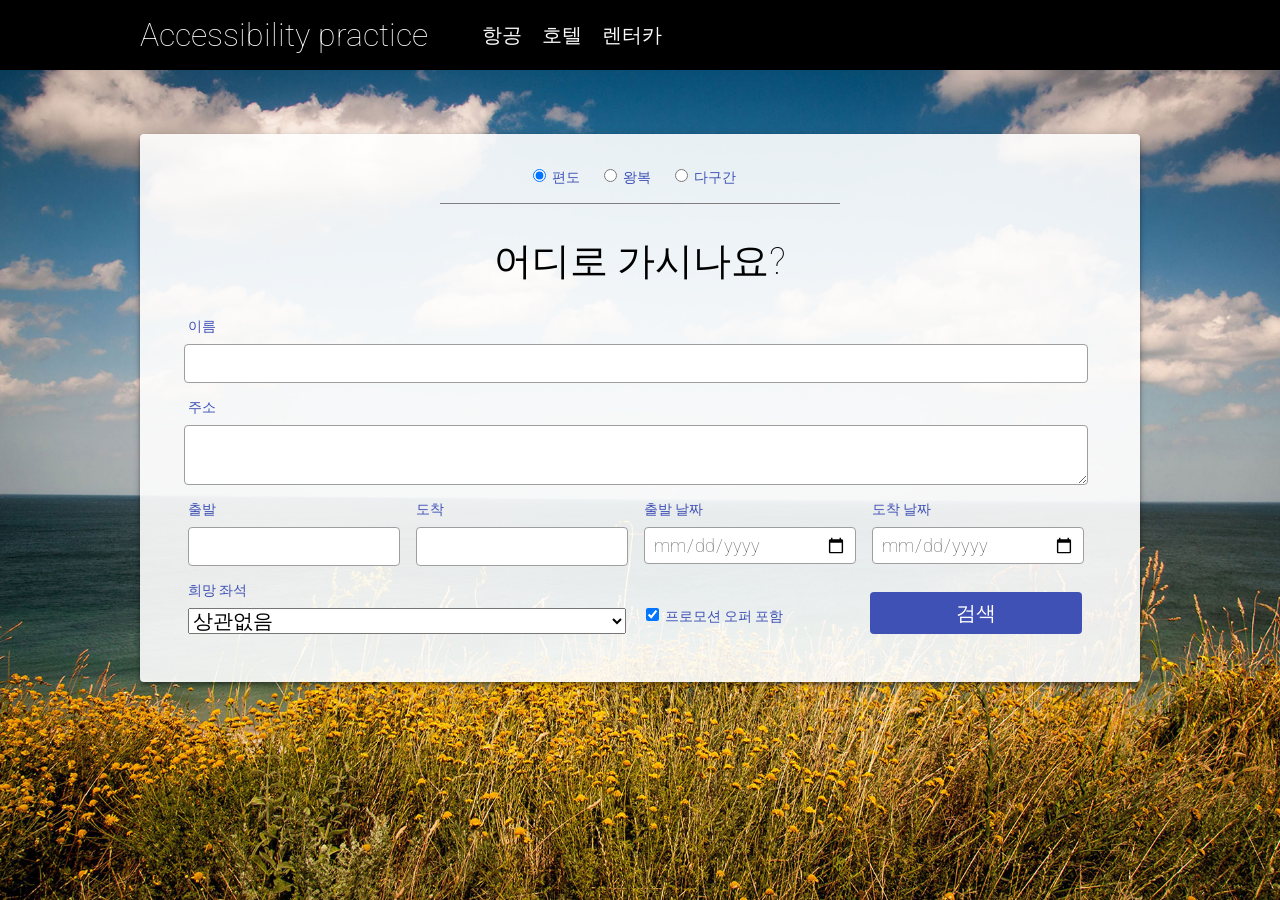
<file: 01-focus-basic-form/index.html>
<!DOCTYPE html>
<html lang="en">

<head>
  <meta charset="utf-8">

  <title>Basic Form</title>
  <meta name="description" content="A basic form">

  <!-- Mobile -->
  <meta name="viewport" content="width=device-width, initial-scale=1">

  <link rel="stylesheet" href="main.css">
  <link href='http://fonts.googleapis.com/css?family=Courgette|Roboto:400,300' rel='stylesheet' type='text/css'>
</head>

<body>
  <div class="wrapper">
    <header>
      <div class="container">
        <h1>Accessibility practice</h1>
        <nav>
          <a href="#">항공</a>
          <a href="#">호텔</a>
          <a href="#">렌터카</a>
        </nav>
      </div>
    </header>

    <main>
      <div class="card">
        <form>
          <div class="trip-selector">
            <label>
              <input type="radio" checked name="tType" value="0"> 편도
            </label>
            <label>
              <input type="radio" name="tType" value="1"> 왕복
            </label>
            <label>
              <input type="radio" name="tType" value="2"> 다구간
            </label>
          </div>

          <div class="container">
            <h2>어디로 가시나요?</h2>
            <div class="row">
              <label for="fName">이름</label>
              <input type="text" name="fName" id="fName">
            </div>

            <div class="row">
              <label for="address">주소</label>
              <textarea id="address" name="addressTxt"></textarea>
            </div>

            <div class="row">
              <div class="inline-control col-1">
                <label for="depCity">출발</label>
                <input type="text" list="depCities" name="depCity" id="depCity">
                <datalist id="depCities">
                  <option value="인천">
                  <option value="김포">
                  <option value="제주">
                  <option value="김해">
                  <option value="청주">
                </datalist>
              </div>

              <div class="inline-control col-1">
                <label for="arrCity">도착</label>
                <input type="text" list="arrCities" name="arrCity" id="arrCity">
                <datalist id="arrCities">
                  <option value="인천">
                  <option value="김포">
                  <option value="제주">
                  <option value="김해">
                  <option value="청주">
                </datalist>
              </div>

              <div class="inline-control col-1">
                <label for="dDate">출발 날짜</label>
                <input type="date" name="dDate" id="dDate">
              </div>

              <div class="inline-control col-1">
                <label for="rDate">도착 날짜</label>
                <input type="date" name="rDate" id="rDate">
              </div>
            </div>

            <div class="row">
              <div class="inline-control col-2">
                <label for="seatType">희망 좌석</label>
                <select name="seatType" id="seatType">
                  <option value="0">상관없음</option>
                  <option value="1">복도쪽</option>
                  <option value="2">창문쪽</option>
                </select>
              </div>

              <div class="inline-control sign-up col-1">
                <label>
                  <input type="checkbox" checked name="jLetter"> 프로모션 오퍼 포함
                </label>
              </div>

              <div class="inline-control submit-form col-1">
                <button type="submit" id="submitBtn">검색</button>
              </div>
            </div>
          </div>
        </form>
      </div>
    </main>

  </div>
  <div class="click-stealer"></div>

  <script>
    document.querySelector('.click-stealer').addEventListener('click', function(e) {
      e.stopPropagation();
      e.preventDefault();
      e.stopImmediatePropagation();
      return false;
    });
  </script>
</body>

</html>
</file>
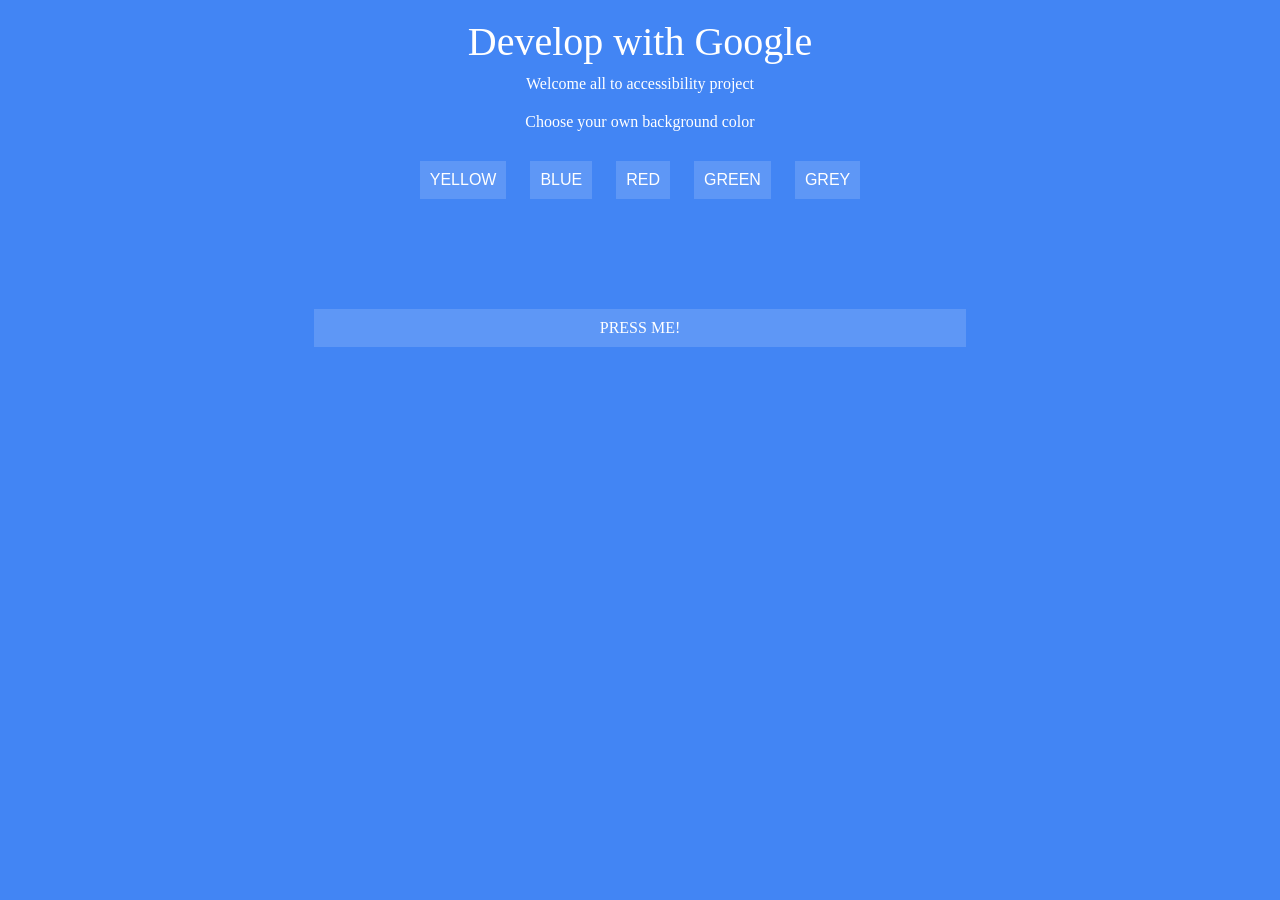
<file: dwg.html>
<!DOCTYPE html>
<html>
<head>
<style>
body  {
    background-color: #4285f4;
    font-family: 'Roboto';
    color: white;
    text-align: center;
}

.header {
	margin: auto;
    padding: 10px;
    font-size: 40px;
}

button {
  border: none;
  color: white;
  background-color: rgba(255, 255, 255, 0.15);
  padding: 10px; 
  margin: 10px; 
text-align: center;
  display: inline-block;
  font-size: 16px;
}

#button {
   margin: auto;
    width: 50%;
    font-size: 16px;
    padding: 10px;
    margin-top: 100px;
    tabIndex: 0;
    background-color: rgba(255, 255, 255, 0.15);
}

#color {
    padding: 20px;
}

</style>
</head>
<body>

<div class="header">Develop with Google</div>

<div>Welcome all to accessibility project</div>
<div id="color">Choose your own background color</div>
<button type="button" onclick="document.body.style.backgroundColor = 'rgb(246, 231, 95)'">YELLOW</button>
<button type="button" onclick="document.body.style.backgroundColor = '#4285f4'">BLUE</button>
<button type="button" onclick="document.body.style.backgroundColor = 'rgba(255, 0, 0, 0.8)'">RED</button>
<button type="button" onclick="document.body.style.backgroundColor = 'green'">GREEN</button>
<button type="button" onclick="document.body.style.backgroundColor = 'grey'">GREY</button>

<script>
function onClick(event) {
  if (event.type == 'keydown' && event.key == 'Enter') {
  var x = document.getElementById("button");
  x.innerHTML = "YAY";
  }
}
</script>

<div role="button" id="button" onkeydown="onClick(event)">PRESS ME!</div>

</body>
</html>
</file>
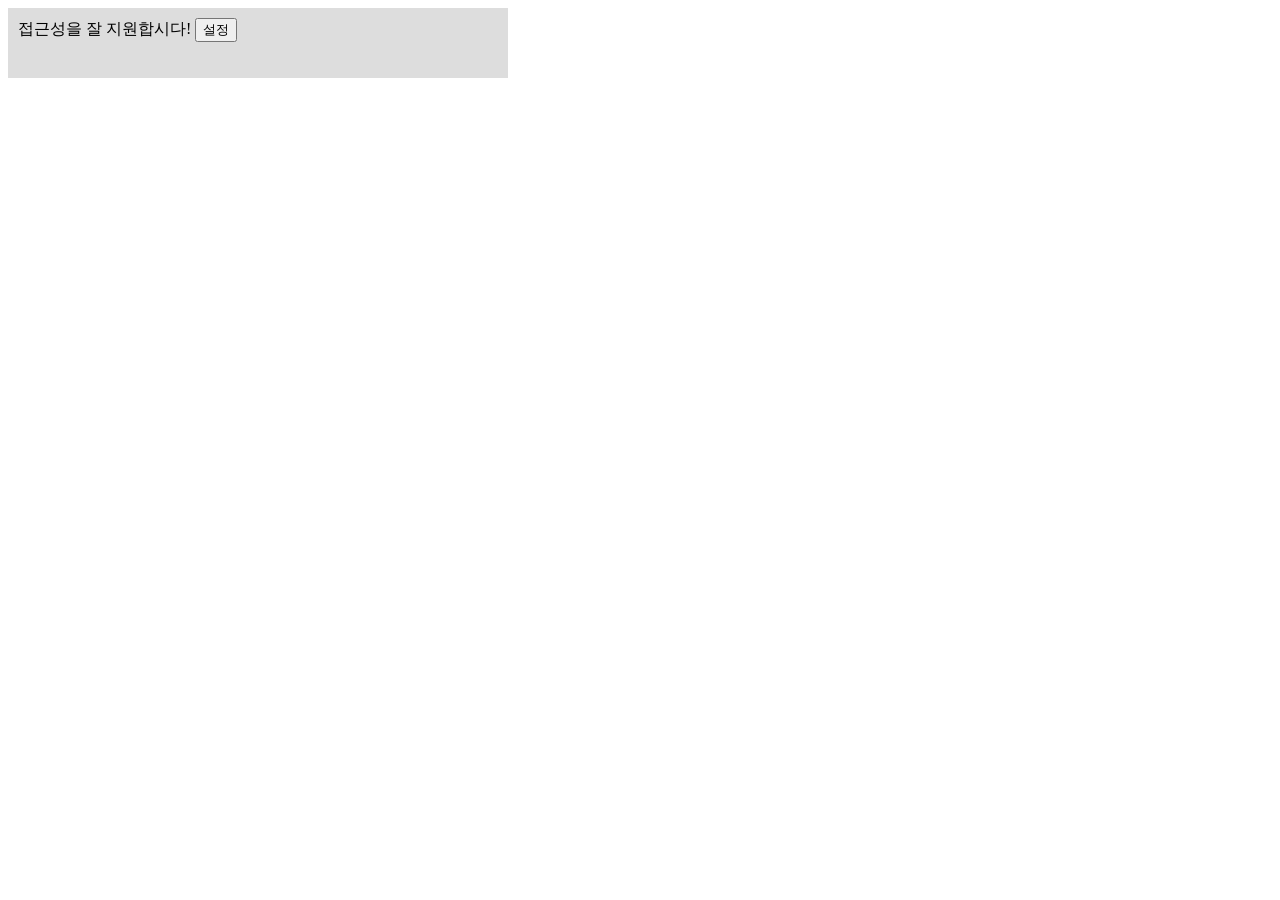
<file: homework/03_dialog.html>
<html>
  <head>
    <style>
      .fancy-button {
        background-color: #f6ff9b;
        border-radius: 5px;
        height: 20px;
        padding: 5px;
        text-align: center;
        width: 60px;
      }
      .title-bar {
        background-color: #dddddd;
        height: 50px;
        padding: 10px;
      }
    </style>
  </head>
  <body style="width: 500px;">
    <div class="title-bar">
      <span>접근성을 잘 지원합시다! </span>
      <button id="setting">설정</button>
    </div>
    <dialog id="dialog">
      <div>Hello, world!</div>
      <div id="close" class="fancy-button">닫기</div>
    </dialog>
    <script>
      let settingButton = document.getElementById('setting');
      let closeButton = document.getElementById('close');
      let dialog = document.getElementById('dialog');

      settingButton.addEventListener('click', openDialog);
      settingButton.addEventListener('keypress', function(e) {
        if (e.keyCode == 13 || e.keyCode == 32) openDialog();
      });
      closeButton.addEventListener('click', closeDialog);
      closeButton.addEventListener('keypress', function(e) {
        if (e.keyCode == 13 || e.keyCode == 32) closeDialog();
      });
      function openDialog() {
        dialog.showModal();
      }
      function closeDialog() {
        dialog.close();
      }
    </script>
  </body>
</html>
</file>
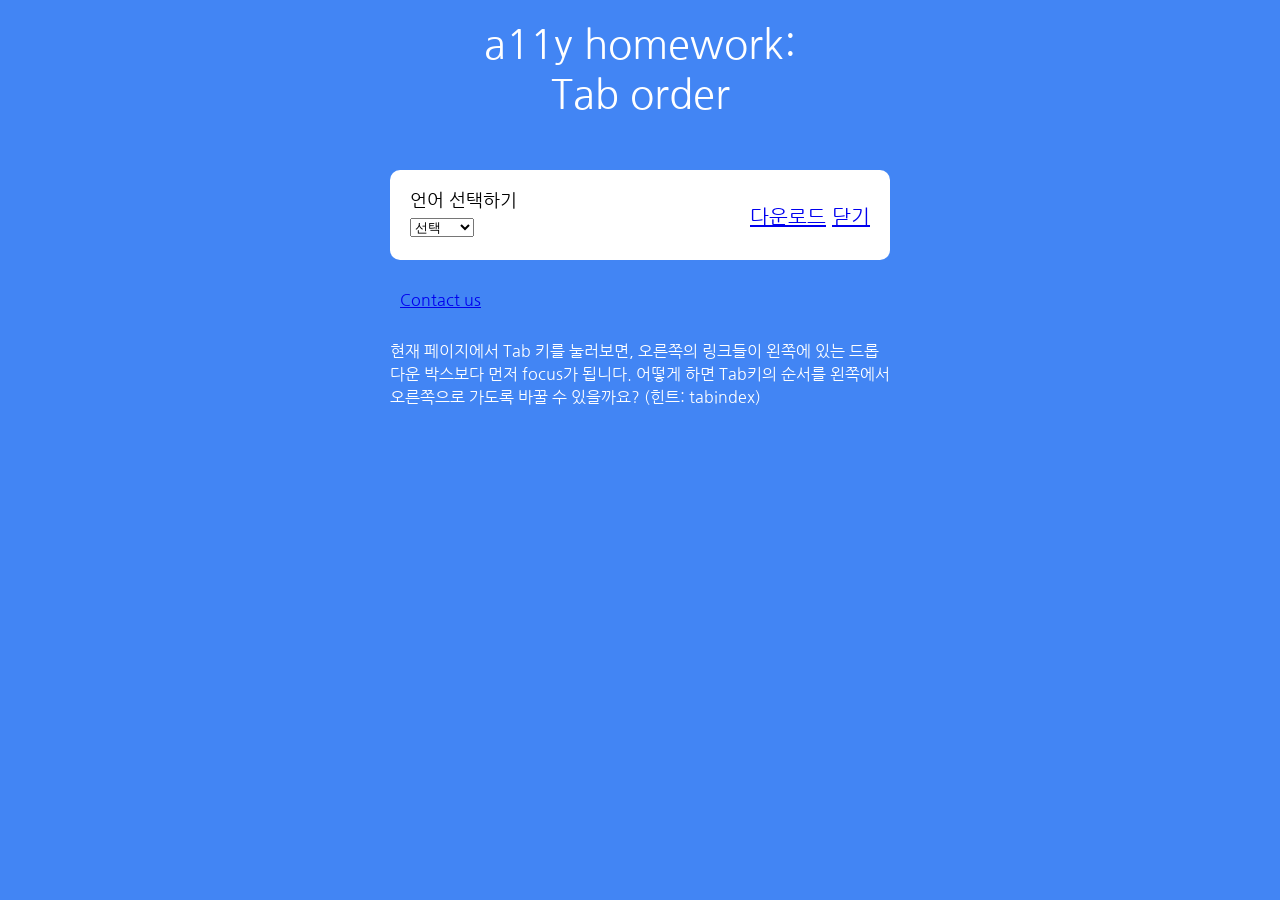
<file: homework/1_TabOrder.html>
<html>
  <head>
    <link href="https://fonts.googleapis.com/css?family=Nanum+Gothic" rel="stylesheet">
    <style>
      body {
     	background-color: #4285f4;
        color: white;
   	width: 500px;
	margin: auto;
	font-family: 'Nanum Gothic', sans-serif;
      }
      .message {
	font-size: 40px;
	text-align: center;
	padding: 20px 0 50px;
      }
      .dropdown>div {
	color: black;
        font-size: 18px;
        margin-bottom: 5px;
      }
      .links {
        font-size: 20px;
        float: right;
        padding: 15px 0;
      }
      .title-bar {
        background-color: white;
	border-radius: 10px;
        height: 50px;
        padding: 20px;
      }
    </style>
  </head>
  <body>
    <div class="message">
      <div>a11y homework:</div>
      <div>Tab order</div>
    </div>
    <div class="title-bar">
      <div class="links">
        <a href="#">다운로드</a>
        <a href="#">닫기</a>
      </div>
      <div class="dropdown">
        <div>언어 선택하기</div>
        <select>
          <option value="0">선택</option>
          <option value="1">C++</option>
          <option value="2">Java</option>
          <option value="3">Python</option>
        </select>
      </div>
    </div>
    <a style="display: block; margin: 30px 10px;" href="#">Contact us</a>
    <span style="line-height: 23px">
      현재 페이지에서 Tab 키를 눌러보면, 오른쪽의 링크들이 왼쪽에 있는 드롭다운 박스보다 먼저 focus가 됩니다.
      어떻게 하면 Tab키의 순서를 왼쪽에서 오른쪽으로 가도록 바꿀 수 있을까요?</span>
    <span>(힌트: tabindex)</span>
  </body>
</html>
</file>
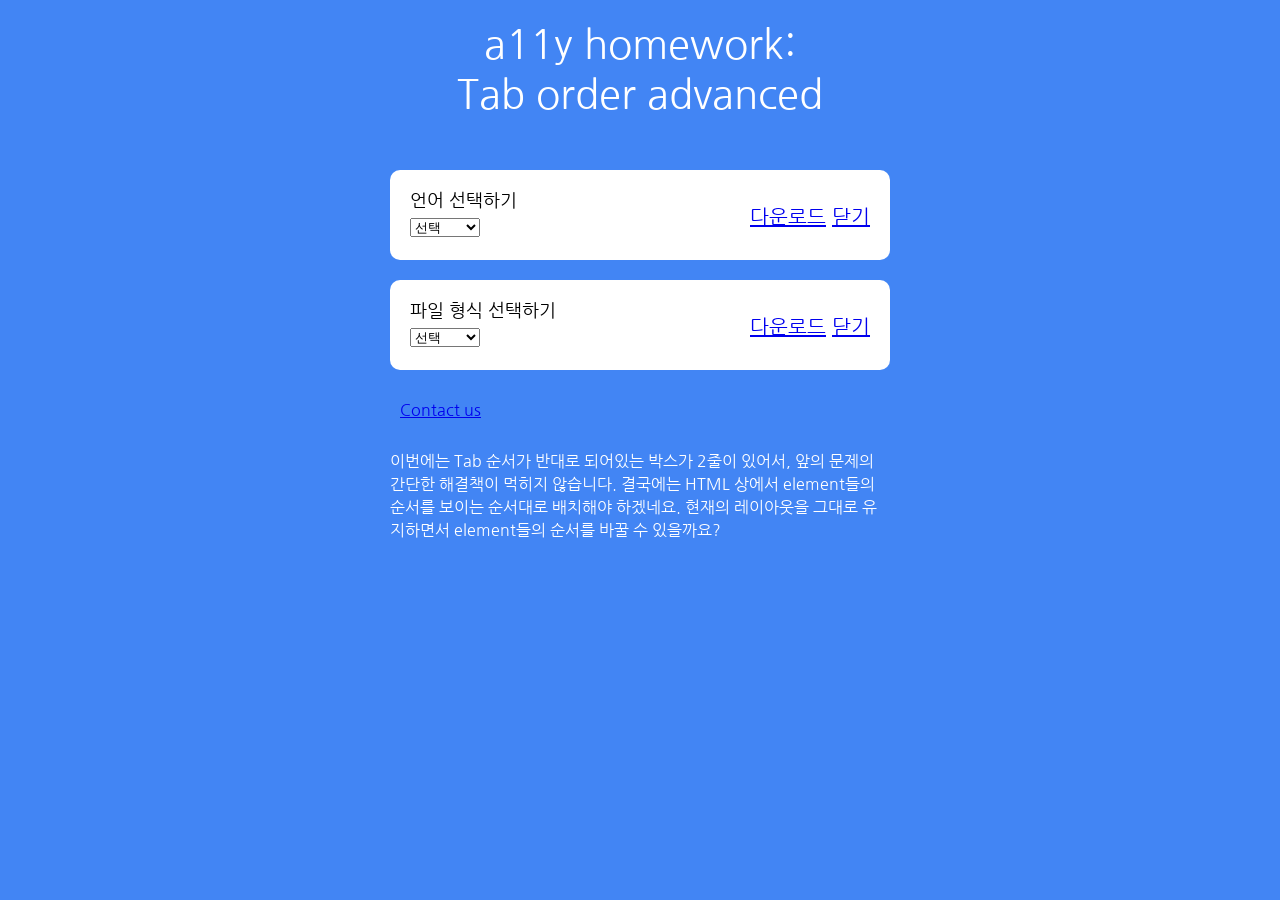
<file: homework/2_TabOrderAdvanced.html>
<html>
  <head>
  <link href="https://fonts.googleapis.com/css?family=Nanum+Gothic" rel="stylesheet">   
    <style>
      body {
        background-color: #4285f4;
        color: white;
        width: 500px;
        margin: auto;
        font-family: 'Nanum Gothic', sans-serif;
      }
     .message {
        font-size: 40px;
        text-align: center;
        padding: 20px 0 50px;
      }
      .dropdown>div {
	color: black;
        font-size: 18px;
        margin-bottom: 5px;
      }
      .links {
        font-size: 20px;
        float: right;
        padding: 15px 0;
      }
      .title-bar {
        background-color: white;
	border-radius: 10px;
        height: 50px;
	margin-bottom: 20px;
        padding: 20px;
      }
      select {
	width: 70px;	
      }
    </style>
  </head>
  <body>
    <div class="message">
	<div>a11y homework:</div>
	<div>Tab order advanced</div>
	</div>
    <div class="title-bar">
      <div class="links">
        <a href="#">다운로드</a>
        <a href="#">닫기</a>
      </div>
      <div class="dropdown">
        <div>언어 선택하기</div>
        <select>
          <option value="0">선택</option>
          <option value="1">C++</option>
          <option value="2">Java</option>
          <option value="3">Python</option>
        </select>
      </div>
    </div>
    <div class="title-bar">
      <div class="links">
        <a href="#">다운로드</a>
        <a href="#">닫기</a>
      </div>
      <div class="dropdown">
        <div>파일 형식 선택하기</div>
        <select>
          <option value="0">선택</option>
          <option value="1">pdf</option>
          <option value="2">gp4</option>
          <option value="3">gp5</option>
        </select>
      </div>
    </div>
    <a style="display: block; margin: 30px 10px;" href="#">Contact us</a>
    <span style="line-height: 23px">
      이번에는 Tab 순서가 반대로 되어있는 박스가 2줄이 있어서, 앞의 문제의 간단한 해결책이 먹히지 않습니다.
      결국에는 HTML 상에서 element들의 순서를 보이는 순서대로 배치해야 하겠네요.
      현재의 레이아웃을 그대로 유지하면서 element들의 순서를 바꿀 수 있을까요?
    </span>
  </body>
</html>
</file>
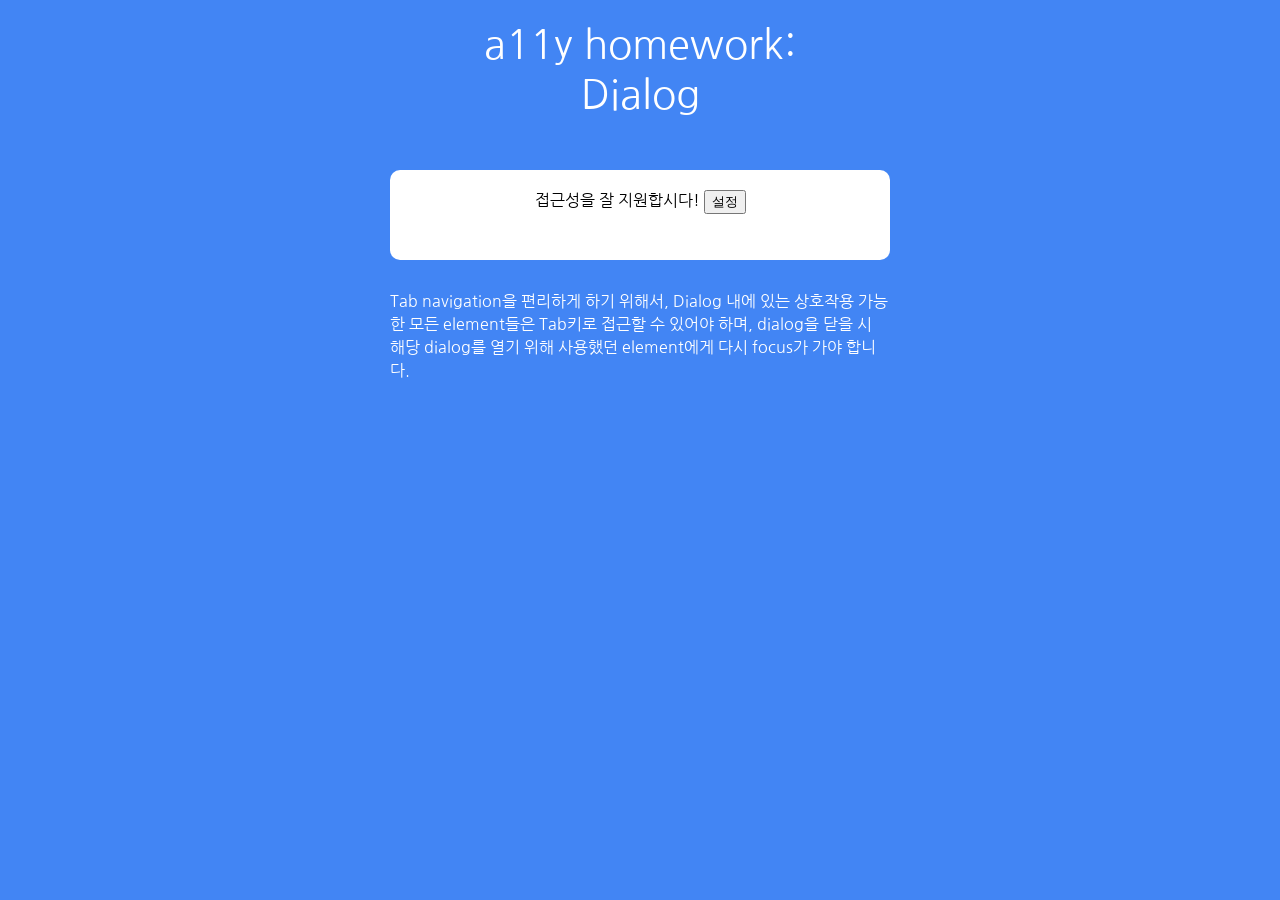
<file: homework/3_Dialog.html>
<html>
  <head>
    <link href="https://fonts.googleapis.com/css?family=Nanum+Gothic" rel="stylesheet">
    <style>
      body {
        background-color: #4285f4;
        color: white;
        width: 500px;
        margin: auto;
        font-family: 'Nanum Gothic', sans-serif;
      }
      .message {
        font-size: 40px;
        text-align: center;
        padding: 20px 0 50px;
      }
      .fancy-button {
        background-color: #f6ff9b;
        border-radius: 5px;
        height: 20px;
        padding: 5px;
        text-align: center;
        width: 60px;
	margin-top: 20px;
	margin-left: auto;
	margin-right: auto;
      }
      .hello-world {
     	text-align: center;
	padding: 10px;
      }
      .title-bar {
        background-color: white;
	border-radius: 10px;
        height: 50px;
        padding: 20px;
	color: black;
	margin-bottom: 30px;
	text-align: center;
      }
    </style>
  </head>
  <body>
    <div class="message">
      <div>a11y homework:</div>
      <div>Dialog</div>
    </div>
    <div class="title-bar">
      <span>접근성을 잘 지원합시다! </span>
      <button id="setting">설정</button>
    </div>
    <span style="line-height: 23px">
      Tab navigation을 편리하게 하기 위해서, Dialog 내에 있는 상호작용 가능한 모든 element들은 Tab키로
      접근할 수 있어야 하며, dialog을 닫을 시 해당 dialog를 열기 위해 사용했던 element에게 다시 focus가
      가야 합니다.
    </span>
    <dialog id="dialog">
      <div class="hello-world">Hello, world!</div>
      <input type="radio" name="option">Hello!
      <input type="radio" name="option">Bye!
      <div id="close" class="fancy-button">닫기</div>
    </dialog>
    <script>
      let settingButton = document.getElementById('setting');
      let closeButton = document.getElementById('close');
      let dialog = document.getElementById('dialog');

      settingButton.addEventListener('click', openDialog);
      settingButton.addEventListener('keypress', function(e) {
        if (e.keyCode == 13) openDialog();
      });
      closeButton.addEventListener('click', closeDialog);
      closeButton.addEventListener('keypress', function(e) {
        if (e.keyCode == 13) closeDialog();
      });
   
      function openDialog() {
        dialog.showModal();
      }
      
      function closeDialog() {
        dialog.close();
      }
    </script>
  </body>
</html>
</file>
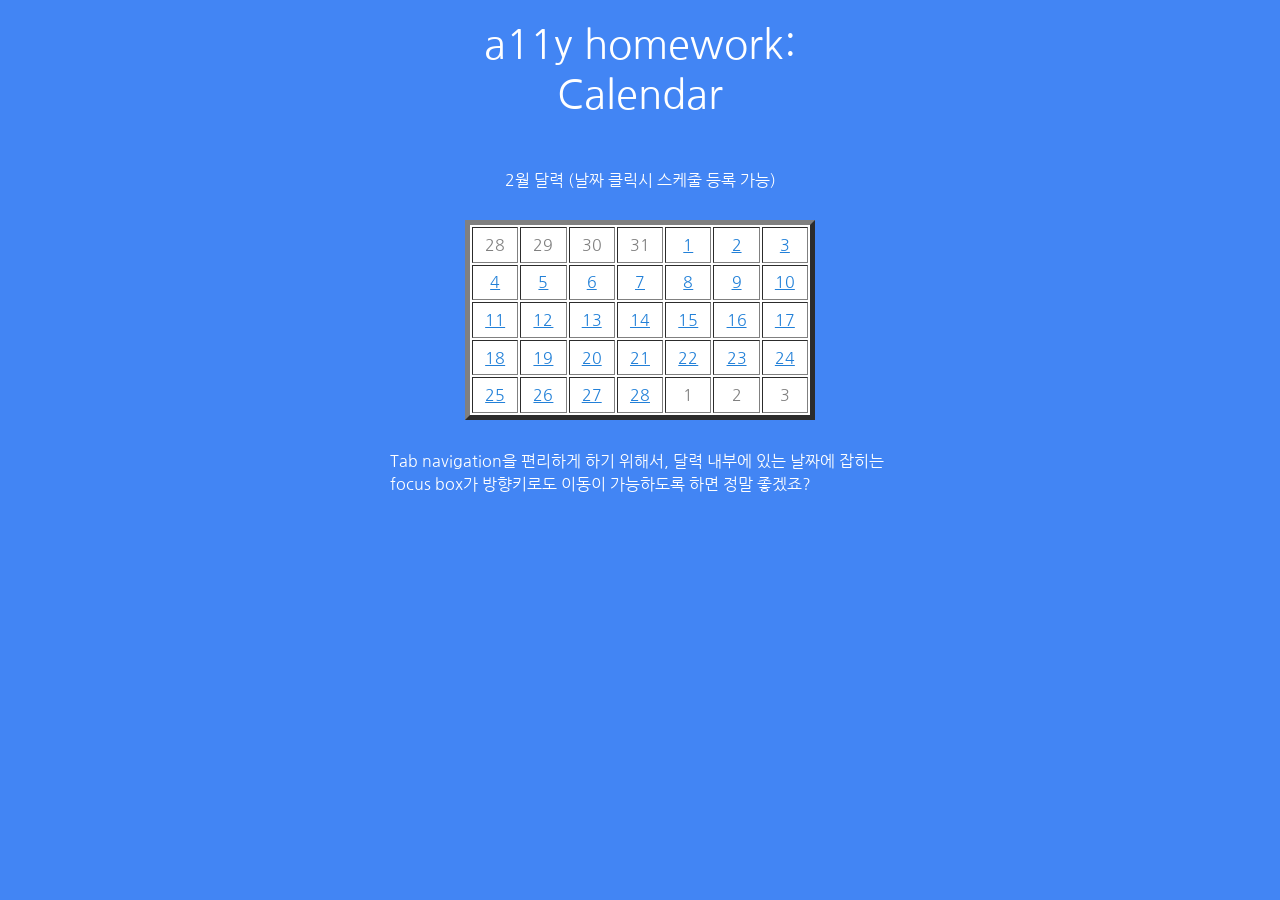
<file: homework/4_Calendar.html>
<html>
  <head>
    <link href="https://fonts.googleapis.com/css?family=Nanum+Gothic" rel="stylesheet">
    <style>
      body {
        background-color: #4285f4;
        color: white;
        width: 500px;
        margin: auto;
        font-family: 'Nanum Gothic', sans-serif;
      }
      .message {
        font-size: 40px;
        text-align: center;
        padding: 20px 0 50px;
      }
      .calendar {
        font-size: 16px;
        text-align: center;
        margin-bottom: 30px;
      }
      .table {
	background-color: white;
     	margin: auto;
	width: 350px;
	height: 200px;
	text-align: center;
	margin-bottom: 30px;
      }
      .date {
        color: #2280d8;
        padding: 6px;
      }
      .disabled {
        color: grey;
        padding: 6px;
      }
     .schedule {
        text-align: center;
        padding: 10px;
      }
      .close-button {
	border: none;
	border-radius: 5px;
        background-color: #f6ff9b;
	display: block;
	font-size: 14px;
	height: 30px;
	margin-top: 10px;
	margin-left: auto;
	margin-right: auto;
	padding: 5px;
	width: 60px;
      }
    </style>
  </head>
  <body>
    <div class="message">
      <div>a11y homework:</div>
      <div>Calendar</div>
    </div>
    <div class="calendar">2월 달력 (날짜 클릭시 스케줄 등록 가능)</div>
    <table class="table" border=5>
      <tr>
        <td><span class="disabled">28</span></td>
        <td><span class="disabled">29</span></td>
        <td><span class="disabled">30</span></td>
        <td><span class="disabled">31</span></td>
        <td><a class="date" href="#">1</a></td>
        <td><a class="date" href="#">2</a></td>
        <td><a class="date" href="#">3</a></td>
      </tr>
      <tr>
        <td><a class="date" href="#">4</a></td>
        <td><a class="date" href="#">5</a></td>
        <td><a class="date" href="#">6</a></td>
        <td><a class="date" href="#">7</a></td>
        <td><a class="date" href="#">8</a></td>
        <td><a class="date" href="#">9</a></td>
        <td><a class="date" href="#">10</a></td>
      </tr>
      <tr>
        <td><a class="date" href="#">11</a></td>
        <td><a class="date" href="#">12</a></td>
        <td><a class="date" href="#">13</a></td>
        <td><a class="date" href="#">14</a></td>
        <td><a class="date" href="#">15</a></td>
        <td><a class="date" href="#">16</a></td>
        <td><a class="date" href="#">17</a></td>
      </tr>
      <tr>
        <td><a class="date" href="#">18</a></td>
        <td><a class="date" href="#">19</a></td>
        <td><a class="date" href="#">20</a></td>
        <td><a class="date" href="#">21</a></td>
        <td><a class="date" href="#">22</a></td>
        <td><a class="date" href="#">23</a></td>
        <td><a class="date" href="#">24</a></td>
      </tr>
      <tr>
        <td><a class="date" href="#">25</a></td>
        <td><a class="date" href="#">26</a></td>
        <td><a class="date" href="#">27</a></td>
        <td><a class="date" href="#">28</a></td>
        <td><span class="disabled">1</span></td>
        <td><span class="disabled">2</span></td>
        <td><span class="disabled">3</span></td>
      </tr>
    </table>
    <span style="line-height: 23px">
      Tab navigation을 편리하게 하기 위해서, 달력 내부에 있는 날짜에 잡히는 focus box가 방향키로도
      이동이 가능하도록 하면 정말 좋겠죠?
    </span>
    <dialog id="dialog">
      <div class="schedule">2월 <span id="date">1</span>일 스케줄 등록</div>
      <div>제목 : <input type="text" name="title"></div>
      <button class="close-button" id="close" onclick="closeDialog()">닫기</button>
    </dialog>

    <script>
      let dialog = document.getElementById('dialog')
      let dateText = document.getElementById('date')

      // Extract date buttons to 2d array.
      let dates = [];
      document.querySelectorAll('tr').forEach((tableRow, i) => {
        dates.push([]);
        tableRow.querySelectorAll('td').forEach((tableCell, j) => {
          dates[i].push(tableCell);
        });
      });

      for (let i = 0; i < dates.length; i++) {
        for (let j = 0; j < dates[i].length; j++) {
          let dateButton = dates[i][j].querySelector('.date');
          if (dateButton) {
            dateButton.addEventListener('click', openDialog);
            dateButton.addEventListener('keydown', moveFocusFunction.bind(null, i, j)());
          }
        }
      }

      let recentButton;
      function openDialog(e) {
        recentButton = e.target;
        dateText.textContent = recentButton.textContent;
        dialog.showModal();
      }

      function closeDialog() {
        dialog.close();
        recentButton.focus();
      }

      function moveFocusFunction(i, j) {
        return (e) => {
          // TODO: e.keyCode 및 위에 정의한 dates 2차원 배열을 이용해 방향키로 focus를 이동하는
          // 로직을 구현하세요. 이 주석 부분 외에 다른 부분은 고치실 필요가 없을 겁니다.
        };
      }
    </script>
  </body>
</html>
</file>
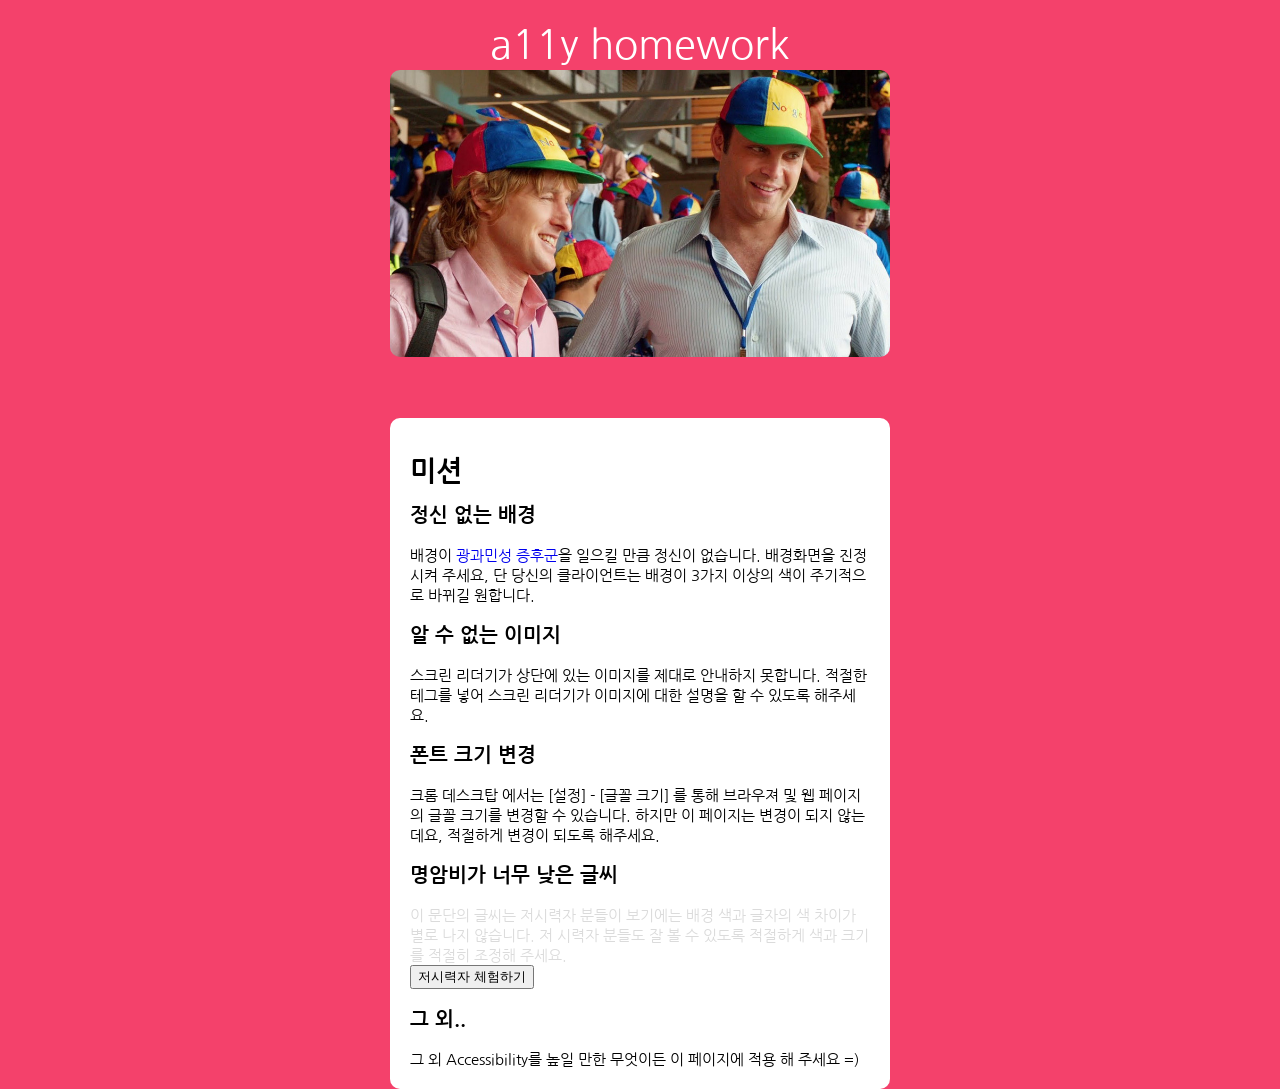
<file: homework/5_Bad_page.html>
<!DOCTYPE html>
<html lang="ko">
  <head>
    <link href="https://fonts.googleapis.com/css?family=Nanum+Gothic" rel="stylesheet">
    <meta http-equiv="Content-Type" content="text/html; charset=UTF-8">
    <title>제목없음</title>
    <style>
      body {
        width: 500px;
        margin: auto;
        font-family: 'Nanum Gothic', sans-serif;
      }
      .blue {
        background-color: #4285f4;
      }
      .red {
        background-color: #f4416b;
      }
      .yellow {
        background-color: #f4b042;
      }
      .message {
        color: white;
        font-size: 40px;
        text-align: center;
        padding: 20px 0 50px;
      }
      .mission {
        background-color: white;
        border-radius: 10px;
        padding: 20px;
      }
      img {
        border-radius: 10px;
      }
      a {
        text-decoration: none;
      }
      h1 {
        font-size: 28px;
      }
      h3 {
        font-size: 20px;
      }
      span {
        font-size: 15px;
      }
    </style>
  </head>
  <body class="blue">
    <div class="message">
      <div>a11y homework</div>
      <img src="//jhp109.github.io/a11y/homework/unknown-image.jpg" width="500px">
    </div>
    <div class="mission">
      <h1>미션</h1>
      <h3>정신 없는 배경</h3>
      <div>
        <span>배경이 <a href="https://namu.wiki/w/%EA%B4%91%EA%B3%BC%EB%AF%BC%EC%84%B1%20%EC%A6%9D%ED%9B%84%EA%B5%B0">광과민성 증후군</a>을 일으킬 만큼 정신이 없습니다. 배경화면을 진정 시켜 주세요, 단 당신의 클라이언트는 배경이 3가지 이상의 색이 주기적으로 바뀌길 원합니다.</span>
      </div>
      <h3>알 수 없는 이미지</h3>
      <div>
        <span>스크린 리더기가 상단에 있는 이미지를 제대로 안내하지 못합니다. 적절한 테그를 넣어 스크린 리더기가 이미지에 대한 설명을 할 수 있도록 해주세요.</span>
      </div>
      <h3>폰트 크기 변경</h3>
      <div>
        <span>크롬 데스크탑 에서는 [설정] - [글꼴 크기] 를 통해 브라우져 및 웹 페이지의 글꼴 크기를 변경할 수 있습니다. 하지만 이 페이지는 변경이 되지 않는데요, 적절하게 변경이 되도록 해주세요.</span>
      </div>
      <h3>명암비가 너무 낮은 글씨</h3>
      <div>
        <span id="contrast" style="color:#DBDBDB" >이 문단의 글씨는 저시력자 분들이 보기에는 배경 색과 글자의 색 차이가 별로 나지 않습니다. 저 시력자 분들도 잘 볼 수 있도록 적절하게 색과 크기를 적절히  조정해 주세요.</span>
      </div>
      <div>
        <button OnClick="javascript:blurToggle()"> 저시력자 체험하기</button>
      </div>
      <h3>그 외..</h3>
      <div>
        <span>그 외 Accessibility를 높일 만한 무엇이든 이 페이지에 적용 해 주세요 =)</span>
      </div>
    </div>
  </body>
  <script>
var blurToggle = (function() {
  var is_blured = false;
  return function() {
    var filter = "";
    if (!is_blured) {
      filter = "blur(2px)";
    }
    document.getElementById("contrast").style.filter = filter;
    is_blured = !is_blured;
  }
})();

var bgChanger = (function() {
  var colors = ["blue", "red", "yellow"];
  var idx = 0;
  return function() {
    idx = (idx + 1) % 3;
    document.body.className = colors[idx];
  }
})();
window.setInterval(bgChanger, 100);
  </script>
</html>
</file>
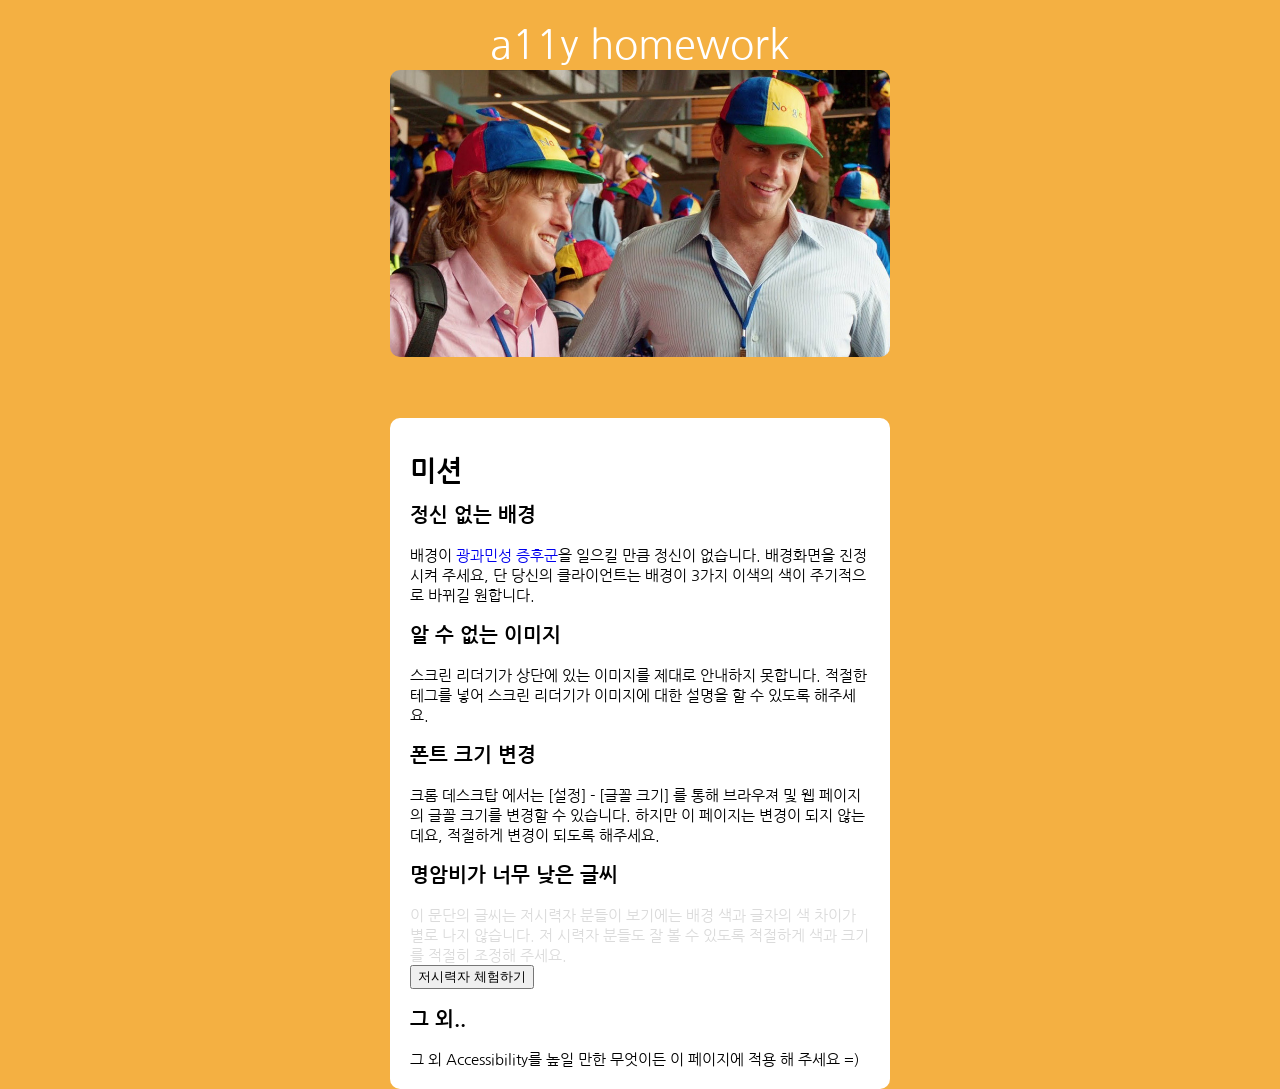
<file: homework/5_bad_page.html>
<!DOCTYPE html>
<html lang="ko">
  <head>
    <link href="https://fonts.googleapis.com/css?family=Nanum+Gothic" rel="stylesheet">
    <meta http-equiv="Content-Type" content="text/html; charset=UTF-8">
    <style>
      body {
        width: 500px;
        margin: auto;
        font-family: 'Nanum Gothic', sans-serif;
        text-size-adjust: none;
      }
      .blue {
        background-color: #4285f4;
      }
      .red {
        background-color: #f4416b;
      }
      .yellow {
        background-color: #f4b042;
      }
      .message {
        color: white;
        font-size: 40px;
        text-align: center;
        padding: 20px 0 50px;
      }
      .mission {
        background-color: white;
        border-radius: 10px;
        padding: 20px;
      }
      img {
        border-radius: 10px;
      }
      a {
        text-decoration: none;
      }
      h1 {
        font-size: 28px;
      }
      h3 {
        font-size: 20px;
      }
      span {
        font-size: 15px;
      }
    </style>
    <title>숙제</title>
  </head>
  <body class="blue">
    <div class="message">
      <div>a11y homework</div>
      <img src="//jhp109.github.io/a11y/homework/unknown-image.jpg" width="500px">
    </div>
    <div class="mission">
      <h1>미션</h1>
      <h3>정신 없는 배경</h3>
      <div>
        <span>배경이 <a href="https://namu.wiki/w/%EA%B4%91%EA%B3%BC%EB%AF%BC%EC%84%B1%20%EC%A6%9D%ED%9B%84%EA%B5%B0">광과민성 증후군</a>을 일으킬 만큼 정신이 없습니다. 배경화면을 진정 시켜 주세요, 단 당신의 클라이언트는 배경이 3가지 이색의 색이 주기적으로 바뀌길 원합니다.</span>
      </div>
      <h3>알 수 없는 이미지</h3>
      <div>
        <span>스크린 리더기가 상단에 있는 이미지를 제대로 안내하지 못합니다. 적절한 테그를 넣어 스크린 리더기가 이미지에 대한 설명을 할 수 있도록 해주세요.</span>
      </div>
      <h3>폰트 크기 변경</h3>
      <div>
        <span>크롬 데스크탑 에서는 [설정] - [글꼴 크기] 를 통해 브라우져 및 웹 페이지의 글꼴 크기를 변경할 수 있습니다. 하지만 이 페이지는 변경이 되지 않는데요, 적절하게 변경이 되도록 해주세요.</span>
      </div>
      <h3>명암비가 너무 낮은 글씨</h3>
      <div>
        <span id="contrast" style="color:#DBDBDB" >이 문단의 글씨는 저시력자 분들이 보기에는 배경 색과 글자의 색 차이가 별로 나지 않습니다. 저 시력자 분들도 잘 볼 수 있도록 적절하게 색과 크기를 적절히  조정해 주세요.</span>
      </div>
      <div>
        <button OnClick="javascript:blurToggle()"> 저시력자 체험하기</button>
      </div>
      <h3>그 외..</h3>
      <div>
        <span>그 외 Accessibility를 높일 만한 무엇이든 이 페이지에 적용 해 주세요 =)</span>
      </div>
    </div>
  </body>
  <script>
var blurToggle = (function() {
  var is_blured = false;
  return function() {
    var filter = "";
    if (!is_blured) {
      filter = "blur(3px)";
    }
    document.getElementById("contrast").style.filter = filter;
    is_blured = !is_blured;
  }
})();

var bgChanger = (function() {
  var colors = ["blue", "red", "yellow"];
  var idx = 0;
  return function() {
    idx = (idx + 1) % 3;
    document.body.className = colors[idx];
  }
})();
window.setInterval(bgChanger, 100);
  </script>
</html>
</file>
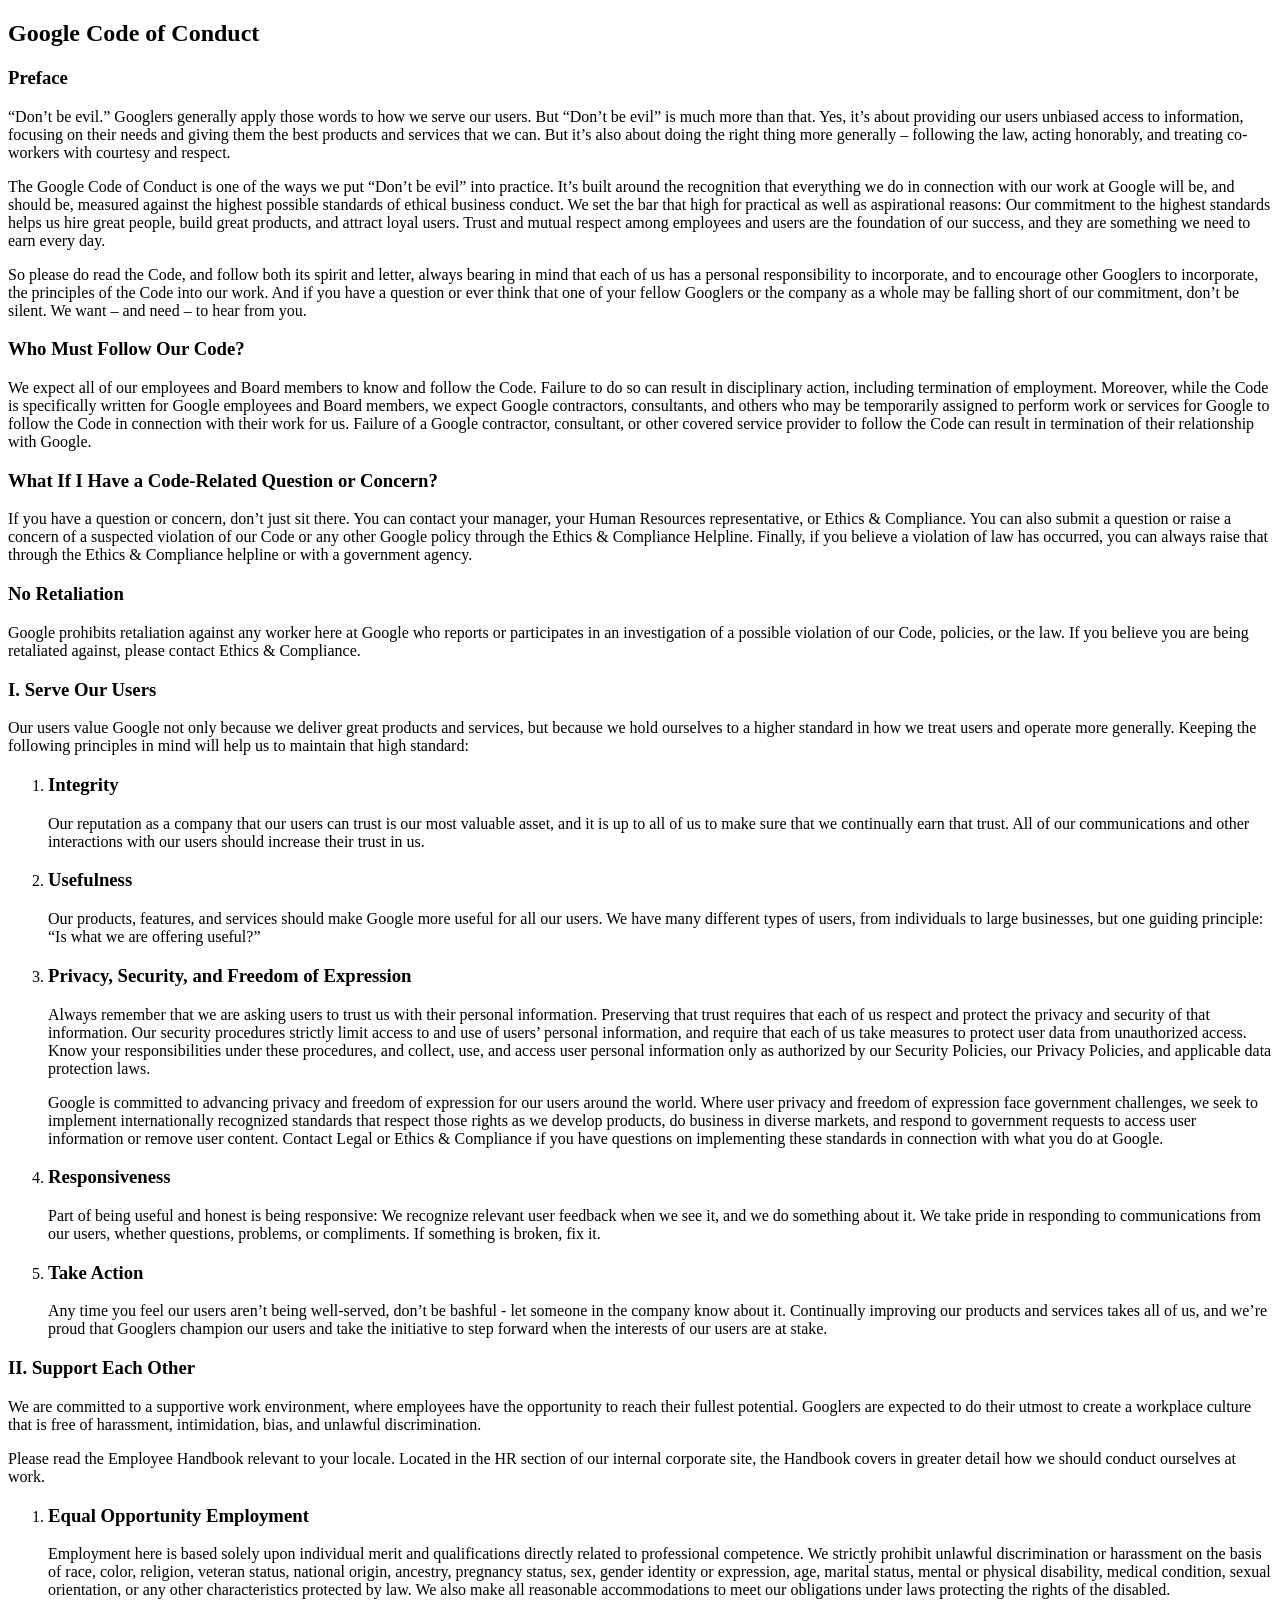
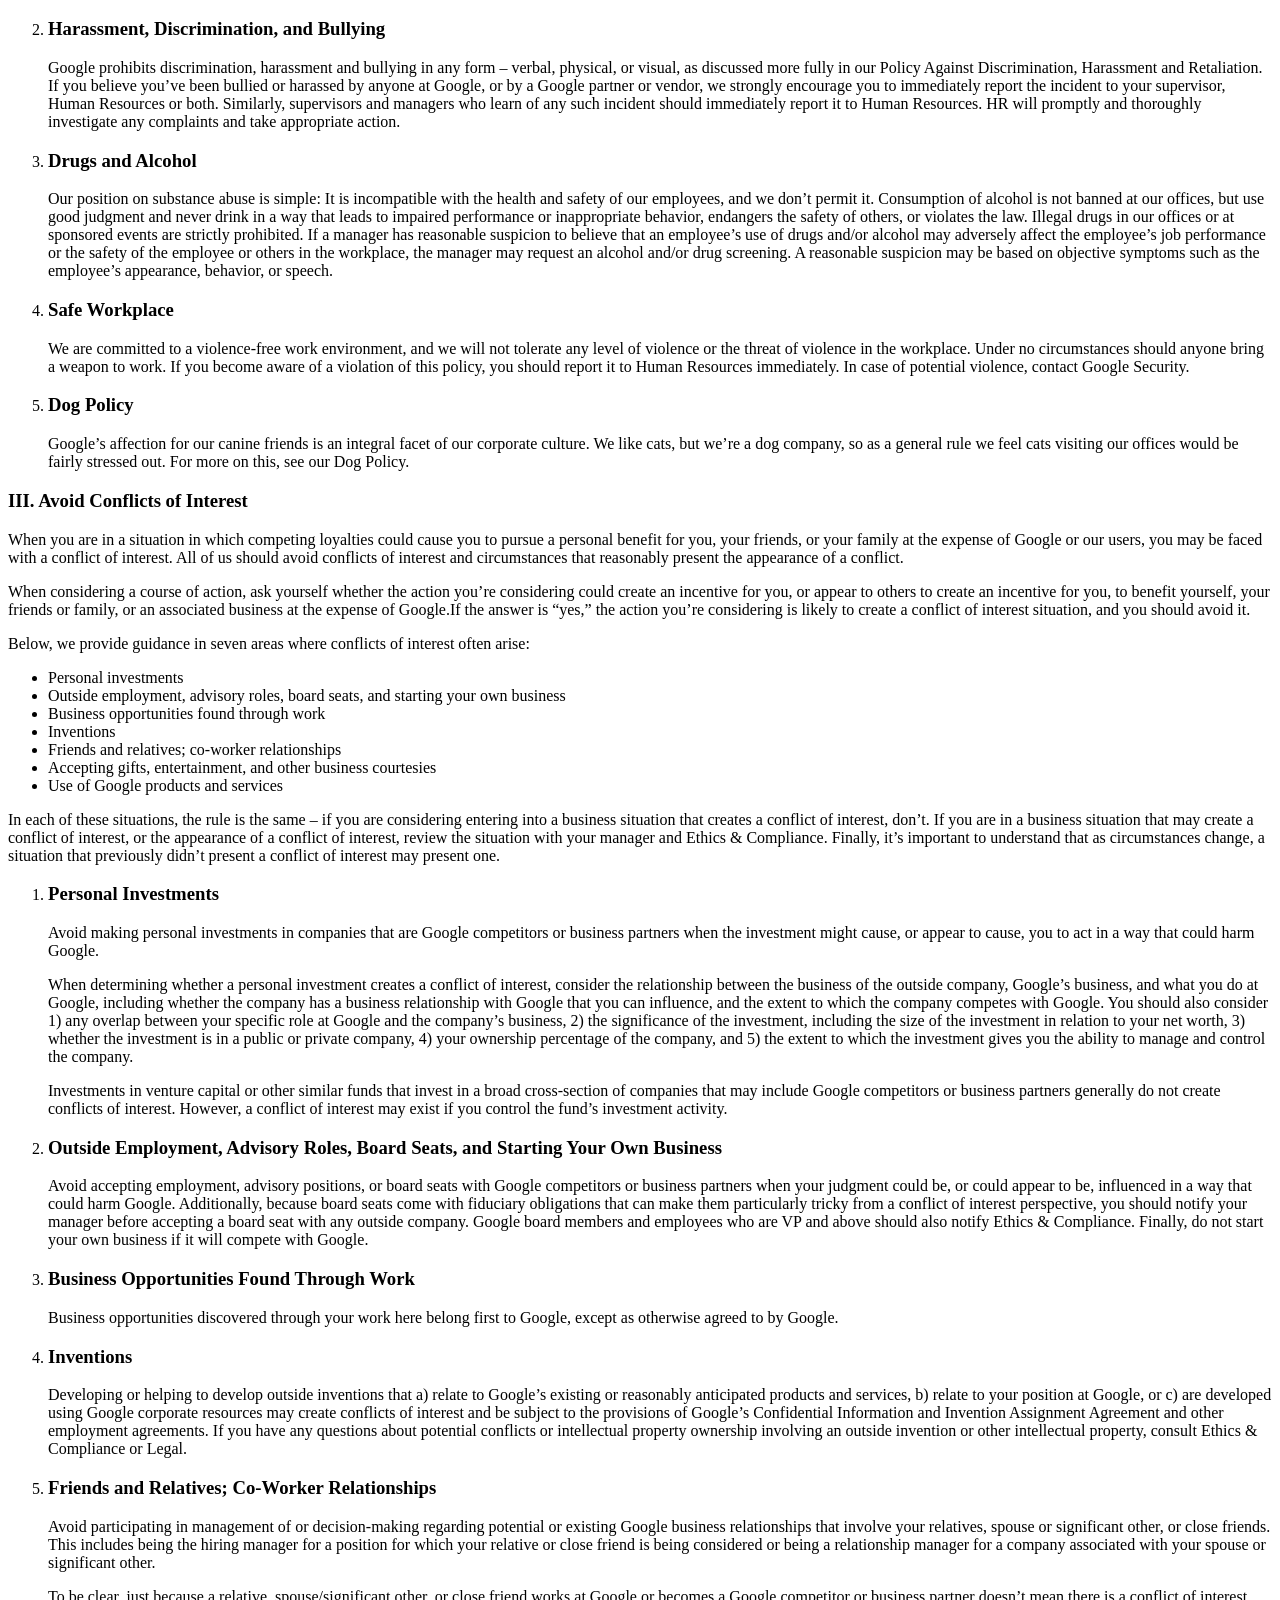
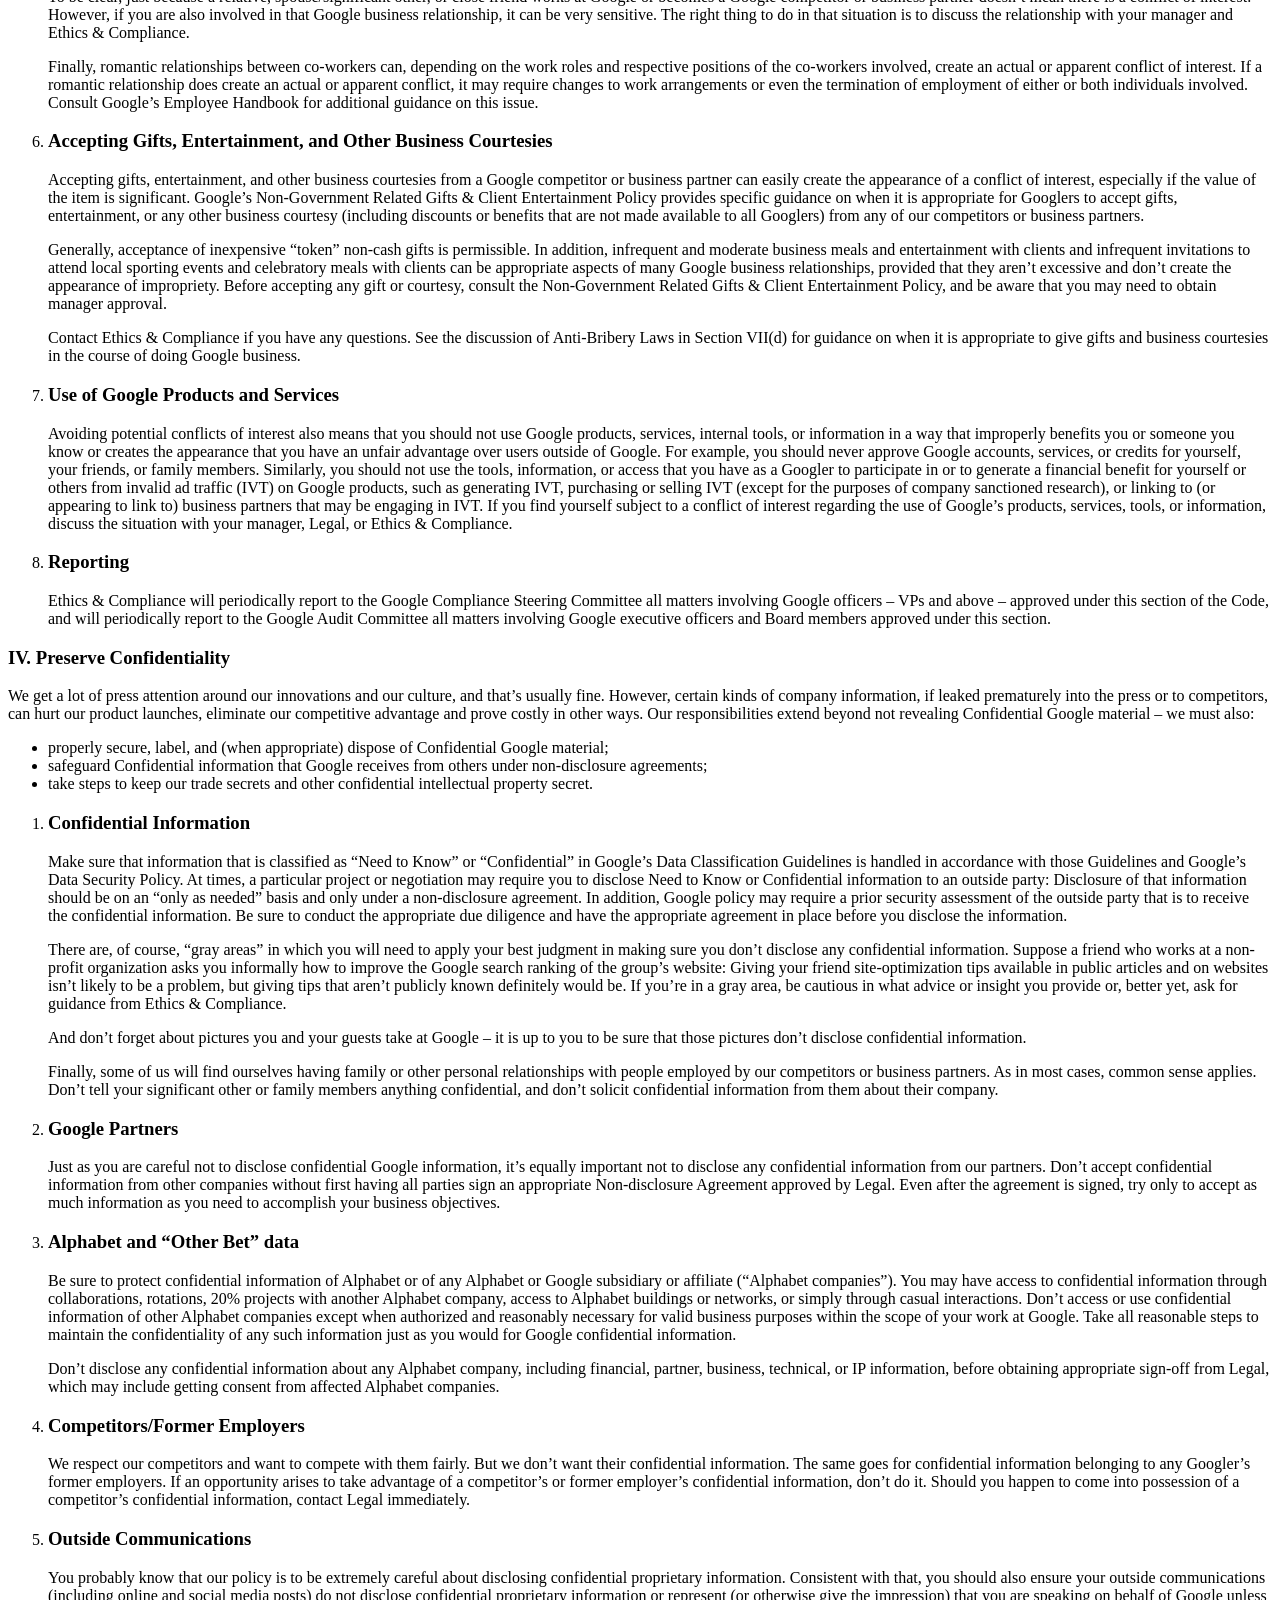
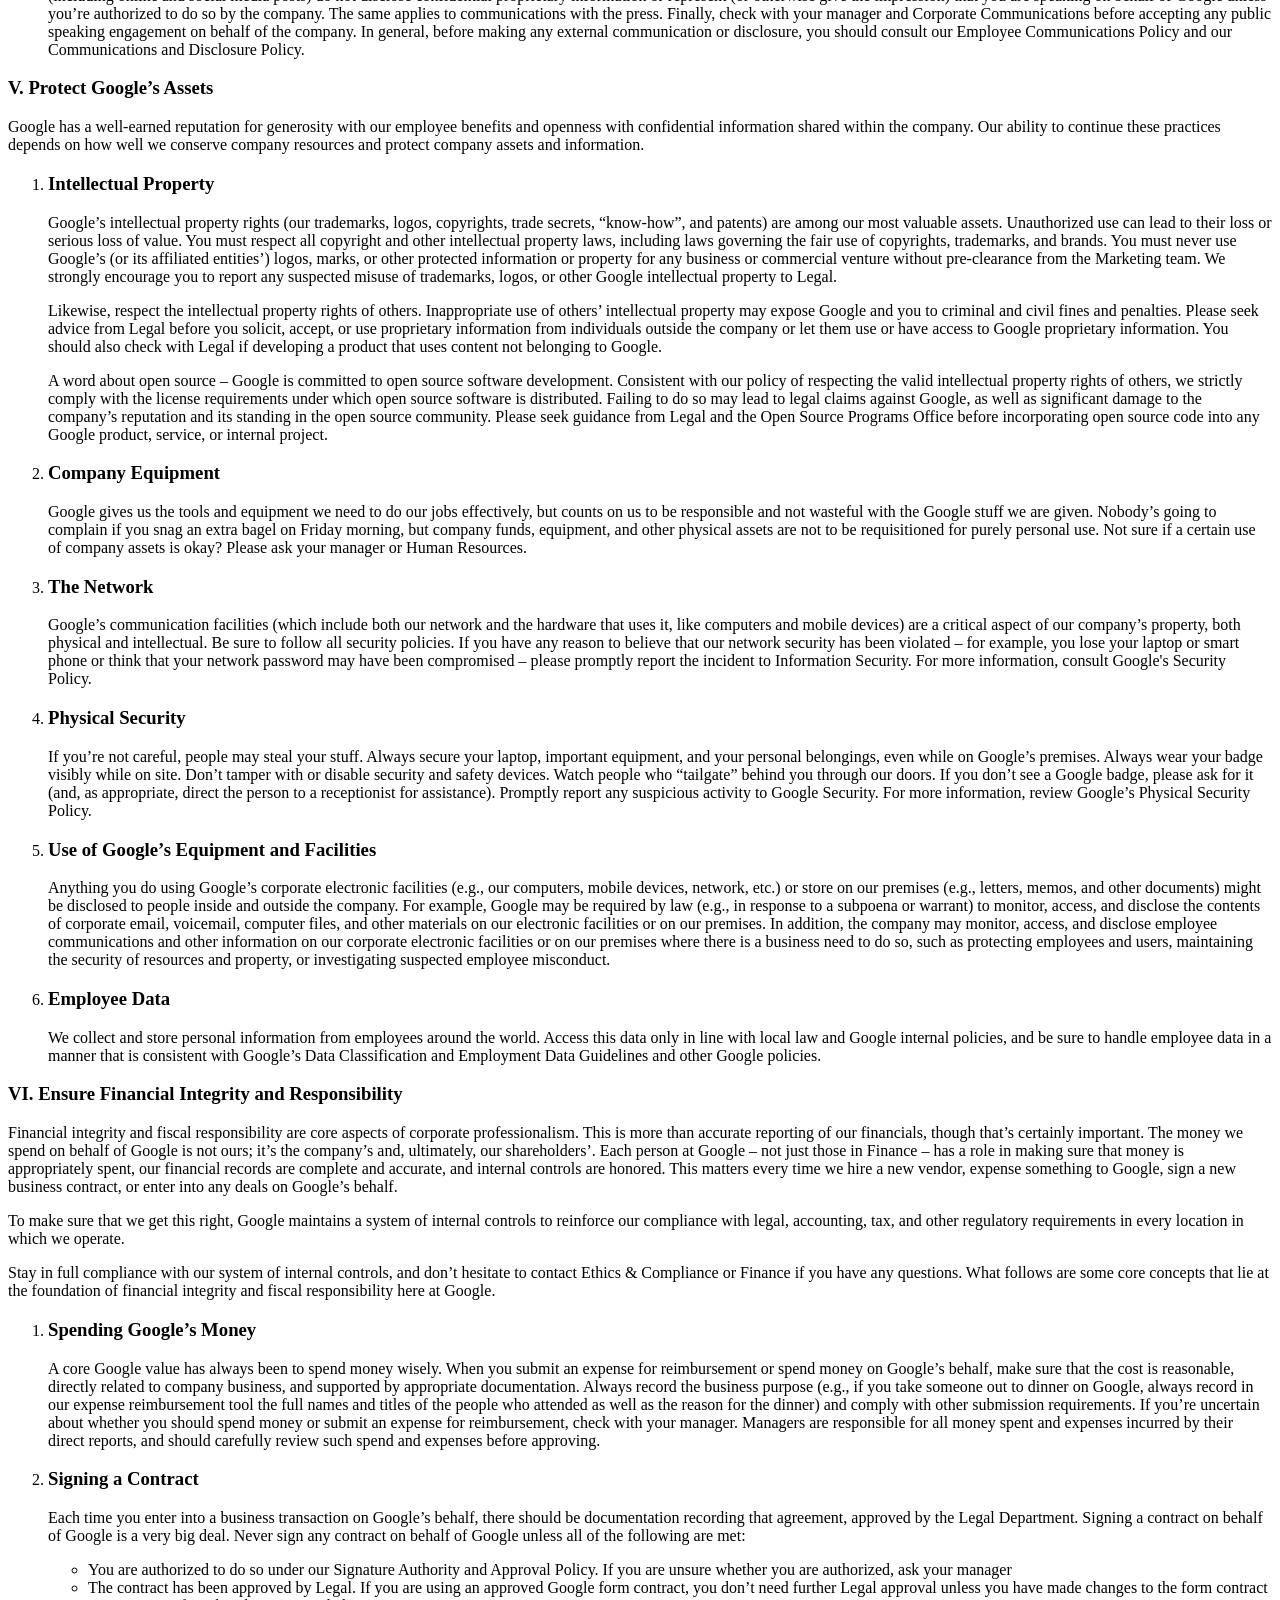
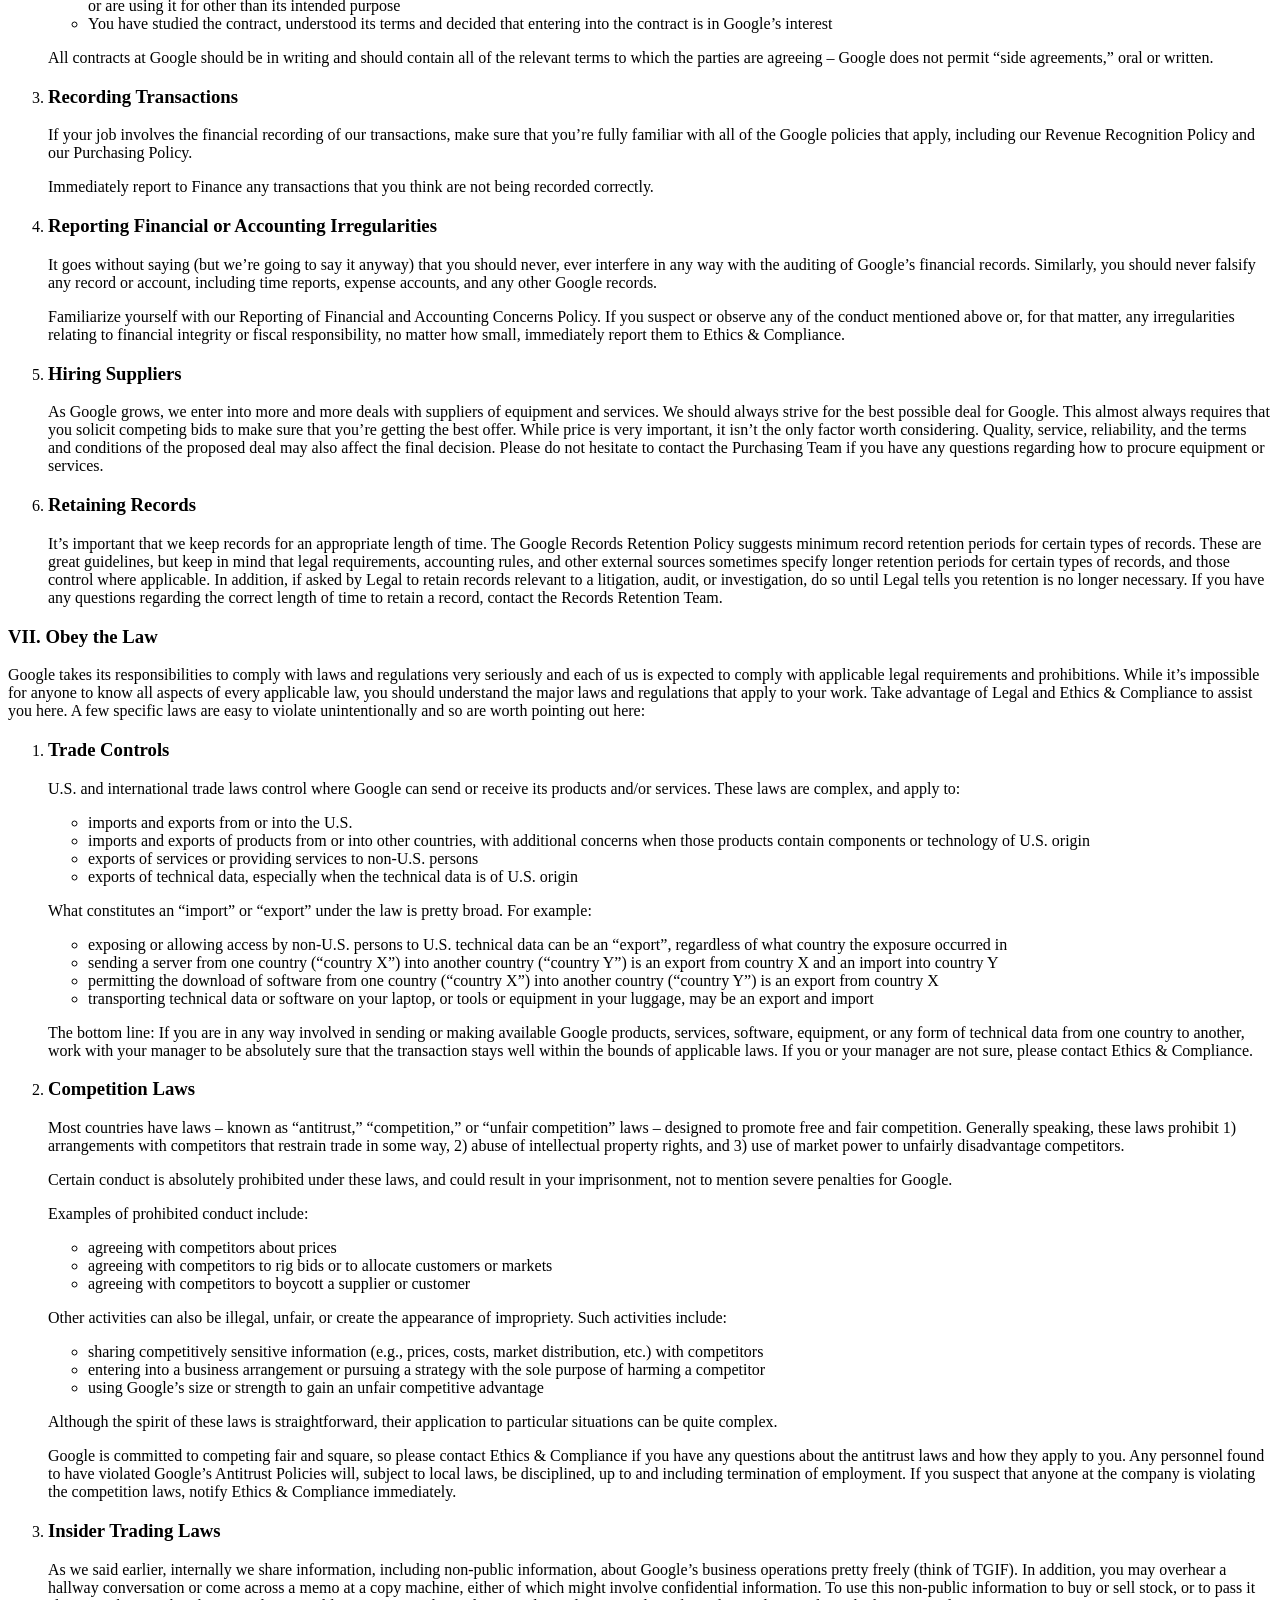
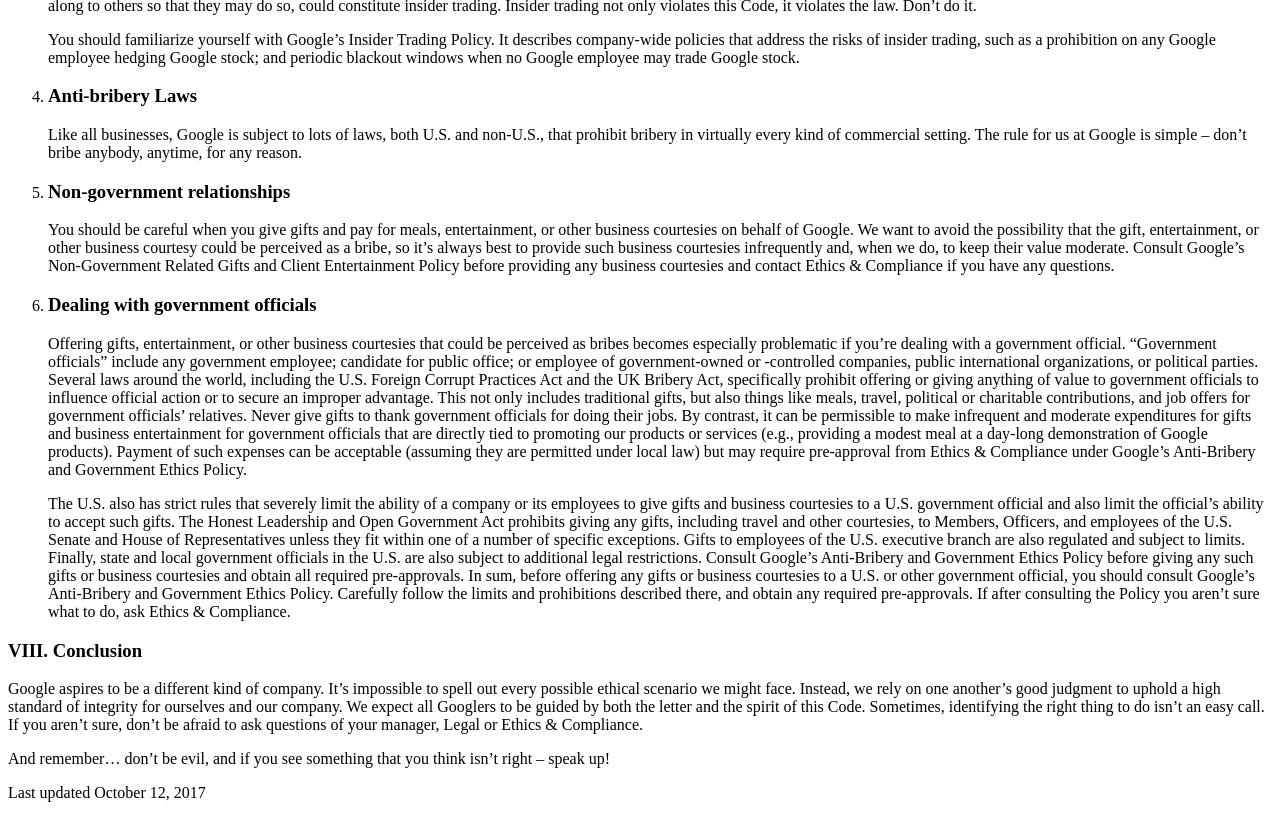
<file: homework/draft01.html>
<!DOCTYPE html>
<html class="google" dir="ltr" lang="en">
  <head>
    <meta charset="utf-8">
    <title>
      Google Code of Conduct - Investor Relations - Alphabet
    </title>
    <link href="https://abc.xyz/investor/css/main.min.css" rel="stylesheet">
  </head>
  <body>
    <main>
      <div class="wrapper">
        <div class="other code-of-conduct content-container">
          <section>
            <h1 class="section-title">
              Google Code of Conduct
            </h1>
            <div class="content">
              <h3>
                Preface
              </h3>
              <p>
                “Don’t be evil.” Googlers generally apply those words to how we serve our users.
                But “Don’t be evil” is much more than that. Yes, it’s about providing our users
                unbiased access to information, focusing on their needs and giving them the best
                products and services that we can. But it’s also about doing the right thing more
                generally – following the law, acting honorably, and treating co-workers with
                courtesy and respect.
              </p>
              <p>
                The Google Code of Conduct is one of the ways we put “Don’t be evil” into practice.
                It’s built around the recognition that everything we do in connection with our work
                at Google will be, and should be, measured against the highest possible standards
                of ethical business conduct. We set the bar that high for practical as well as
                aspirational reasons: Our commitment to the highest standards helps us hire great
                people, build great products, and attract loyal users. Trust and mutual respect
                among employees and users are the foundation of our success, and they are something
                we need to earn every day.
              </p>
              <p>
                So please do read the Code, and follow both its spirit and letter, always bearing
                in mind that each of us has a personal responsibility to incorporate, and to
                encourage other Googlers to incorporate, the principles of the Code into our work.
                And if you have a question or ever think that one of your fellow Googlers or the
                company as a whole may be falling short of our commitment, don’t be silent. We want
                – and need – to hear from you.
              </p>
              <h3>
                Who Must Follow Our Code?
              </h3>
              <p>
                We expect all of our employees and Board members to know and follow the Code.
                Failure to do so can result in disciplinary action, including termination of
                employment. Moreover, while the Code is specifically written for Google employees
                and Board members, we expect Google contractors, consultants, and others who may be
                temporarily assigned to perform work or services for Google to follow the Code in
                connection with their work for us. Failure of a Google contractor, consultant, or
                other covered service provider to follow the Code can result in termination of
                their relationship with Google.
              </p>
              <h3>
                What If I Have a Code-Related Question or Concern?
              </h3>
              <p>
                If you have a question or concern, don’t just sit there. You can contact your
                manager, your Human Resources representative, or Ethics & Compliance. You can also
                submit a question or raise a concern of a suspected violation of our Code or any
                other Google policy through the Ethics & Compliance Helpline. Finally, if you
                believe a violation of law has occurred, you can always raise that through the
                Ethics & Compliance helpline or with a government agency.
              </p>
              <h3>
                No Retaliation
              </h3>
              <p>
                Google prohibits retaliation against any worker here at Google who reports or
                participates in an investigation of a possible violation of our Code, policies, or
                the law. If you believe you are being retaliated against, please contact Ethics &
                Compliance.
              </p>
              <h3>
                I. Serve Our Users
              </h3>
              <p>
                Our users value Google not only because we deliver great products and services, but
                because we hold ourselves to a higher standard in how we treat users and operate
                more generally. Keeping the following principles in mind will help us to maintain
                that high standard:
              </p>
              <ol>
                <li>
                  <h3>
                    Integrity
                  </h3>
                  <p>
                    Our reputation as a company that our users can trust is our most valuable
                    asset, and it is up to all of us to make sure that we continually earn that
                    trust. All of our communications and other interactions with our users should
                    increase their trust in us.
                  </p>
                </li>
                <li>
                  <h3>
                    Usefulness
                  </h3>
                  <p>
                    Our products, features, and services should make Google more useful for all our
                    users. We have many different types of users, from individuals to large
                    businesses, but one guiding principle: “Is what we are offering useful?”
                  </p>
                </li>
                <li>
                  <h3>
                    Privacy, Security, and Freedom of Expression
                  </h3>
                  <p>
                    Always remember that we are asking users to trust us with their personal
                    information. Preserving that trust requires that each of us respect and protect
                    the privacy and security of that information. Our security procedures strictly
                    limit access to and use of users’ personal information, and require that each
                    of us take measures to protect user data from unauthorized access. Know your
                    responsibilities under these procedures, and collect, use, and access user
                    personal information only as authorized by our Security Policies, our Privacy
                    Policies, and applicable data protection laws.
                  </p>
                  <p>
                    Google is committed to advancing privacy and freedom of expression for our
                    users around the world. Where user privacy and freedom of expression face
                    government challenges, we seek to implement internationally recognized
                    standards that respect those rights as we develop products, do business in
                    diverse markets, and respond to government requests to access user information
                    or remove user content. Contact Legal or Ethics & Compliance if you have
                    questions on implementing these standards in connection with what you do at
                    Google.
                  </p>
                </li>
                <li>
                  <h3>
                    Responsiveness
                  </h3>
                  <p>
                    Part of being useful and honest is being responsive: We recognize relevant user
                    feedback when we see it, and we do something about it. We take pride in
                    responding to communications from our users, whether questions, problems, or
                    compliments. If something is broken, fix it.
                  </p>
                </li>
                <li>
                  <h3>
                    Take Action
                  </h3>
                  <p>
                    Any time you feel our users aren’t being well-served, don’t be bashful - let
                    someone in the company know about it. Continually improving our products and
                    services takes all of us, and we’re proud that Googlers champion our users and
                    take the initiative to step forward when the interests of our users are at
                    stake.
                  </p>
                </li>
              </ol>
              <h3>
                II. Support Each Other
              </h3>
              <p>
                We are committed to a supportive work environment, where employees have the
                opportunity to reach their fullest potential. Googlers are expected to do their
                utmost to create a workplace culture that is free of harassment, intimidation,
                bias, and unlawful discrimination.
              </p>
              <p>
                Please read the Employee Handbook relevant to your locale. Located in the HR
                section of our internal corporate site, the Handbook covers in greater detail how
                we should conduct ourselves at work.
              </p>
              <ol>
                <li>
                  <h3>
                    Equal Opportunity Employment
                  </h3>
                  <p>
                    Employment here is based solely upon individual merit and qualifications
                    directly related to professional competence. We strictly prohibit unlawful
                    discrimination or harassment on the basis of race, color, religion, veteran
                    status, national origin, ancestry, pregnancy status, sex, gender identity or
                    expression, age, marital status, mental or physical disability, medical
                    condition, sexual orientation, or any other characteristics protected by law.
                    We also make all reasonable accommodations to meet our obligations under laws
                    protecting the rights of the disabled.
                  </p>
                </li>
                <li>
                  <h3>
                    Harassment, Discrimination, and Bullying
                  </h3>
                  <p>
                    Google prohibits discrimination, harassment and bullying in any form – verbal,
                    physical, or visual, as discussed more fully in our Policy Against
                    Discrimination, Harassment and Retaliation. If you believe you’ve been bullied
                    or harassed by anyone at Google, or by a Google partner or vendor, we strongly
                    encourage you to immediately report the incident to your supervisor, Human
                    Resources or both. Similarly, supervisors and managers who learn of any such
                    incident should immediately report it to Human Resources. HR will promptly and
                    thoroughly investigate any complaints and take appropriate action.
                  </p>
                </li>
                <li>
                  <h3>
                    Drugs and Alcohol
                  </h3>
                  <p>
                    Our position on substance abuse is simple: It is incompatible with the health
                    and safety of our employees, and we don’t permit it. Consumption of alcohol is
                    not banned at our offices, but use good judgment and never drink in a way that
                    leads to impaired performance or inappropriate behavior, endangers the safety
                    of others, or violates the law. Illegal drugs in our offices or at sponsored
                    events are strictly prohibited. If a manager has reasonable suspicion to
                    believe that an employee’s use of drugs and/or alcohol may adversely affect the
                    employee’s job performance or the safety of the employee or others in the
                    workplace, the manager may request an alcohol and/or drug screening. A
                    reasonable suspicion may be based on objective symptoms such as the employee’s
                    appearance, behavior, or speech.
                  </p>
                </li>
                <li>
                  <h3>
                    Safe Workplace
                  </h3>
                  <p>
                    We are committed to a violence-free work environment, and we will not tolerate
                    any level of violence or the threat of violence in the workplace. Under no
                    circumstances should anyone bring a weapon to work. If you become aware of a
                    violation of this policy, you should report it to Human Resources immediately.
                    In case of potential violence, contact Google Security.
                  </p>
                </li>
                <li>
                  <h3>
                    Dog Policy
                  </h3>
                  <p>
                    Google’s affection for our canine friends is an integral facet of our corporate
                    culture. We like cats, but we’re a dog company, so as a general rule we feel
                    cats visiting our offices would be fairly stressed out. For more on this, see
                    our Dog Policy.
                  </p>
                </li>
              </ol>
              <h3>
                III. Avoid Conflicts of Interest
              </h3>
              <p>
                When you are in a situation in which competing loyalties could cause you to pursue
                a personal benefit for you, your friends, or your family at the expense of Google
                or our users, you may be faced with a conflict of interest. All of us should avoid
                conflicts of interest and circumstances that reasonably present the appearance of a
                conflict.
              </p>
              <p>
                When considering a course of action, ask yourself whether the action you’re
                considering could create an incentive for you, or appear to others to create an
                incentive for you, to benefit yourself, your friends or family, or an associated
                business at the expense of Google.If the answer is “yes,” the action you’re
                considering is likely to create a conflict of interest situation, and you should
                avoid it.
              </p>
              <p>
                Below, we provide guidance in seven areas where conflicts of interest often arise:
              </p>
              <ul>
                <li>Personal investments
                </li>
                <li>Outside employment, advisory roles, board seats, and starting your own business
                </li>
                <li>Business opportunities found through work
                </li>
                <li>Inventions
                </li>
                <li>Friends and relatives; co-worker relationships
                </li>
                <li>Accepting gifts, entertainment, and other business courtesies
                </li>
                <li>Use of Google products and services
                </li>
              </ul>
              <p>
                In each of these situations, the rule is the same – if you are considering entering
                into a business situation that creates a conflict of interest, don’t. If you are in
                a business situation that may create a conflict of interest, or the appearance of a
                conflict of interest, review the situation with your manager and Ethics &
                Compliance. Finally, it’s important to understand that as circumstances change, a
                situation that previously didn’t present a conflict of interest may present one.
              </p>
              <ol>
                <li>
                  <h3>
                    Personal Investments
                  </h3>
                  <p>
                    Avoid making personal investments in companies that are Google competitors or
                    business partners when the investment might cause, or appear to cause, you to
                    act in a way that could harm Google.
                  </p>
                  <p>
                    When determining whether a personal investment creates a conflict of interest,
                    consider the relationship between the business of the outside company, Google’s
                    business, and what you do at Google, including whether the company has a
                    business relationship with Google that you can influence, and the extent to
                    which the company competes with Google. You should also consider 1) any overlap
                    between your specific role at Google and the company’s business, 2) the
                    significance of the investment, including the size of the investment in
                    relation to your net worth, 3) whether the investment is in a public or private
                    company, 4) your ownership percentage of the company, and 5) the extent to
                    which the investment gives you the ability to manage and control the company.
                  </p>
                  <p>
                    Investments in venture capital or other similar funds that invest in a broad
                    cross-section of companies that may include Google competitors or business
                    partners generally do not create conflicts of interest. However, a conflict of
                    interest may exist if you control the fund’s investment activity.
                  </p>
                </li>
                <li>
                  <h3>
                    Outside Employment, Advisory Roles, Board Seats, and Starting Your Own Business
                  </h3>
                  <p>
                    Avoid accepting employment, advisory positions, or board seats with Google
                    competitors or business partners when your judgment could be, or could appear
                    to be, influenced in a way that could harm Google. Additionally, because board
                    seats come with fiduciary obligations that can make them particularly tricky
                    from a conflict of interest perspective, you should notify your manager before
                    accepting a board seat with any outside company. Google board members and
                    employees who are VP and above should also notify Ethics & Compliance. Finally,
                    do not start your own business if it will compete with Google.
                  </p>
                </li>
                <li>
                  <h3>
                    Business Opportunities Found Through Work
                  </h3>
                  <p>
                    Business opportunities discovered through your work here belong first to
                    Google, except as otherwise agreed to by Google.
                  </p>
                </li>
                <li>
                  <h3>
                    Inventions
                  </h3>
                  <p>
                    Developing or helping to develop outside inventions that a) relate to Google’s
                    existing or reasonably anticipated products and services, b) relate to your
                    position at Google, or c) are developed using Google corporate resources may
                    create conflicts of interest and be subject to the provisions of Google’s
                    Confidential Information and Invention Assignment Agreement and other
                    employment agreements. If you have any questions about potential conflicts or
                    intellectual property ownership involving an outside invention or other
                    intellectual property, consult Ethics & Compliance or Legal.
                  </p>
                </li>
                <li>
                  <h3>
                    Friends and Relatives; Co-Worker Relationships
                  </h3>
                  <p>
                    Avoid participating in management of or decision-making regarding potential or
                    existing Google business relationships that involve your relatives, spouse or
                    significant other, or close friends. This includes being the hiring manager for
                    a position for which your relative or close friend is being considered or being
                    a relationship manager for a company associated with your spouse or significant
                    other.
                  </p>
                  <p>
                    To be clear, just because a relative, spouse/significant other, or close friend
                    works at Google or becomes a Google competitor or business partner doesn’t mean
                    there is a conflict of interest. However, if you are also involved in that
                    Google business relationship, it can be very sensitive. The right thing to do
                    in that situation is to discuss the relationship with your manager and Ethics &
                    Compliance.
                  </p>
                  <p>
                    Finally, romantic relationships between co-workers can, depending on the work
                    roles and respective positions of the co-workers involved, create an actual or
                    apparent conflict of interest. If a romantic relationship does create an actual
                    or apparent conflict, it may require changes to work arrangements or even the
                    termination of employment of either or both individuals involved. Consult
                    Google’s Employee Handbook for additional guidance on this issue.
                  </p>
                </li>
                <li>
                  <h3>
                    Accepting Gifts, Entertainment, and Other Business Courtesies
                  </h3>
                  <p>
                    Accepting gifts, entertainment, and other business courtesies from a Google
                    competitor or business partner can easily create the appearance of a conflict
                    of interest, especially if the value of the item is significant. Google’s
                    Non-Government Related Gifts & Client Entertainment Policy provides specific
                    guidance on when it is appropriate for Googlers to accept gifts, entertainment,
                    or any other business courtesy (including discounts or benefits that are not
                    made available to all Googlers) from any of our competitors or business
                    partners.
                  </p>
                  <p>
                    Generally, acceptance of inexpensive “token” non-cash gifts is permissible. In
                    addition, infrequent and moderate business meals and entertainment with clients
                    and infrequent invitations to attend local sporting events and celebratory
                    meals with clients can be appropriate aspects of many Google business
                    relationships, provided that they aren’t excessive and don’t create the
                    appearance of impropriety. Before accepting any gift or courtesy, consult the
                    Non-Government Related Gifts & Client Entertainment Policy, and be aware that
                    you may need to obtain manager approval.
                  </p>
                  <p>
                    Contact Ethics & Compliance if you have any questions. See the discussion of
                    Anti-Bribery Laws in Section VII(d) for guidance on when it is appropriate to
                    give gifts and business courtesies in the course of doing Google business.
                  </p>
                </li>
                <li>
                  <h3>
                    Use of Google Products and Services
                  </h3>
                  <p>
                    Avoiding potential conflicts of interest also means that you should not use
                    Google products, services, internal tools, or information in a way that
                    improperly benefits you or someone you know or creates the appearance that you
                    have an unfair advantage over users outside of Google. For example, you should
                    never approve Google accounts, services, or credits for yourself, your friends,
                    or family members. Similarly, you should not use the tools, information, or
                    access that you have as a Googler to participate in or to generate a financial
                    benefit for yourself or others from invalid ad traffic (IVT) on Google
                    products, such as generating IVT, purchasing or selling IVT (except for the
                    purposes of company sanctioned research), or linking to (or appearing to link
                    to) business partners that may be engaging in IVT. If you find yourself subject
                    to a conflict of interest regarding the use of Google’s products, services,
                    tools, or information, discuss the situation with your manager, Legal, or
                    Ethics & Compliance.
                  </p>
                </li>
                <li>
                  <h3>
                    Reporting
                  </h3>
                  <p>
                    Ethics & Compliance will periodically report to the Google Compliance Steering
                    Committee all matters involving Google officers – VPs and above – approved
                    under this section of the Code, and will periodically report to the Google
                    Audit Committee all matters involving Google executive officers and Board
                    members approved under this section.
                  </p>
                </li>
              </ol>
              <h3>
                IV. Preserve Confidentiality
              </h3>
              <p>
                We get a lot of press attention around our innovations and our culture, and that’s
                usually fine. However, certain kinds of company information, if leaked prematurely
                into the press or to competitors, can hurt our product launches, eliminate our
                competitive advantage and prove costly in other ways. Our responsibilities extend
                beyond not revealing Confidential Google material – we must also:
              </p>
              <ul>
                <li>properly secure, label, and (when appropriate) dispose of Confidential Google
                material;
                </li>
                <li>safeguard Confidential information that Google receives from others under
                non-disclosure agreements;
                </li>
                <li>take steps to keep our trade secrets and other confidential intellectual
                property secret.
                </li>
              </ul>
              <ol>
                <li>
                  <h3>
                    Confidential Information
                  </h3>
                  <p>
                    Make sure that information that is classified as “Need to Know” or
                    “Confidential” in Google’s Data Classification Guidelines is handled in
                    accordance with those Guidelines and Google’s Data Security Policy. At times, a
                    particular project or negotiation may require you to disclose Need to Know or
                    Confidential information to an outside party: Disclosure of that information
                    should be on an “only as needed” basis and only under a non-disclosure
                    agreement. In addition, Google policy may require a prior security assessment
                    of the outside party that is to receive the confidential information. Be sure
                    to conduct the appropriate due diligence and have the appropriate agreement in
                    place before you disclose the information.
                  </p>
                  <p>
                    There are, of course, “gray areas” in which you will need to apply your best
                    judgment in making sure you don’t disclose any confidential information.
                    Suppose a friend who works at a non-profit organization asks you informally how
                    to improve the Google search ranking of the group’s website: Giving your friend
                    site-optimization tips available in public articles and on websites isn’t
                    likely to be a problem, but giving tips that aren’t publicly known definitely
                    would be. If you’re in a gray area, be cautious in what advice or insight you
                    provide or, better yet, ask for guidance from Ethics & Compliance.
                  </p>
                  <p>
                    And don’t forget about pictures you and your guests take at Google – it is up
                    to you to be sure that those pictures don’t disclose confidential information.
                  </p>
                  <p>
                    Finally, some of us will find ourselves having family or other personal
                    relationships with people employed by our competitors or business partners. As
                    in most cases, common sense applies. Don’t tell your significant other or
                    family members anything confidential, and don’t solicit confidential
                    information from them about their company.
                  </p>
                </li>
                <li>
                  <h3>
                    Google Partners
                  </h3>
                  <p>
                    Just as you are careful not to disclose confidential Google information, it’s
                    equally important not to disclose any confidential information from our
                    partners. Don’t accept confidential information from other companies without
                    first having all parties sign an appropriate Non-disclosure Agreement approved
                    by Legal. Even after the agreement is signed, try only to accept as much
                    information as you need to accomplish your business objectives.
                  </p>
                </li>
                <li>
                  <h3>
                    Alphabet and “Other Bet” data
                  </h3>
                  <p>
                    Be sure to protect confidential information of Alphabet or of any Alphabet or
                    Google subsidiary or affiliate (“Alphabet companies”). You may have access to
                    confidential information through collaborations, rotations, 20% projects with
                    another Alphabet company, access to Alphabet buildings or networks, or simply
                    through casual interactions. Don’t access or use confidential information of
                    other Alphabet companies except when authorized and reasonably necessary for
                    valid business purposes within the scope of your work at Google. Take all
                    reasonable steps to maintain the confidentiality of any such information just
                    as you would for Google confidential information.
                  </p>
                  <p>
                    Don’t disclose any confidential information about any Alphabet company,
                    including financial, partner, business, technical, or IP information, before
                    obtaining appropriate sign-off from Legal, which may include getting consent
                    from affected Alphabet companies.
                  </p>
                </li>
                <li>
                  <h3>
                    Competitors/Former Employers
                  </h3>
                  <p>
                    We respect our competitors and want to compete with them fairly. But we don’t
                    want their confidential information. The same goes for confidential information
                    belonging to any Googler’s former employers. If an opportunity arises to take
                    advantage of a competitor’s or former employer’s confidential information,
                    don’t do it. Should you happen to come into possession of a competitor’s
                    confidential information, contact Legal immediately.
                  </p>
                </li>
                <li>
                  <h3>
                    Outside Communications
                  </h3>
                  <p>
                    You probably know that our policy is to be extremely careful about disclosing
                    confidential proprietary information. Consistent with that, you should also
                    ensure your outside communications (including online and social media posts) do
                    not disclose confidential proprietary information or represent (or otherwise
                    give the impression) that you are speaking on behalf of Google unless you’re
                    authorized to do so by the company. The same applies to communications with the
                    press. Finally, check with your manager and Corporate Communications before
                    accepting any public speaking engagement on behalf of the company. In general,
                    before making any external communication or disclosure, you should consult our
                    Employee Communications Policy and our Communications and Disclosure Policy.
                  </p>
                </li>
              </ol>
              <h3>
                V. Protect Google’s Assets
              </h3>
              <p>
                Google has a well-earned reputation for generosity with our employee benefits and
                openness with confidential information shared within the company. Our ability to
                continue these practices depends on how well we conserve company resources and
                protect company assets and information.
              </p>
              <ol>
                <li>
                  <h3>
                    Intellectual Property
                  </h3>
                  <p>
                    Google’s intellectual property rights (our trademarks, logos, copyrights, trade
                    secrets, “know-how”, and patents) are among our most valuable assets.
                    Unauthorized use can lead to their loss or serious loss of value. You must
                    respect all copyright and other intellectual property laws, including laws
                    governing the fair use of copyrights, trademarks, and brands. You must never
                    use Google’s (or its affiliated entities’) logos, marks, or other protected
                    information or property for any business or commercial venture without
                    pre-clearance from the Marketing team. We strongly encourage you to report any
                    suspected misuse of trademarks, logos, or other Google intellectual property to
                    Legal.
                  </p>
                  <p>
                    Likewise, respect the intellectual property rights of others. Inappropriate use
                    of others’ intellectual property may expose Google and you to criminal and
                    civil fines and penalties. Please seek advice from Legal before you solicit,
                    accept, or use proprietary information from individuals outside the company or
                    let them use or have access to Google proprietary information. You should also
                    check with Legal if developing a product that uses content not belonging to
                    Google.
                  </p>
                  <p>
                    A word about open source – Google is committed to open source software
                    development. Consistent with our policy of respecting the valid intellectual
                    property rights of others, we strictly comply with the license requirements
                    under which open source software is distributed. Failing to do so may lead to
                    legal claims against Google, as well as significant damage to the company’s
                    reputation and its standing in the open source community. Please seek guidance
                    from Legal and the Open Source Programs Office before incorporating open source
                    code into any Google product, service, or internal project.
                  </p>
                </li>
                <li>
                  <h3>
                    Company Equipment
                  </h3>
                  <p>
                    Google gives us the tools and equipment we need to do our jobs effectively, but
                    counts on us to be responsible and not wasteful with the Google stuff we are
                    given. Nobody’s going to complain if you snag an extra bagel on Friday morning,
                    but company funds, equipment, and other physical assets are not to be
                    requisitioned for purely personal use. Not sure if a certain use of company
                    assets is okay? Please ask your manager or Human Resources.
                  </p>
                </li>
                <li>
                  <h3>
                    The Network
                  </h3>
                  <p>
                    Google’s communication facilities (which include both our network and the
                    hardware that uses it, like computers and mobile devices) are a critical aspect
                    of our company’s property, both physical and intellectual. Be sure to follow
                    all security policies. If you have any reason to believe that our network
                    security has been violated – for example, you lose your laptop or smart phone
                    or think that your network password may have been compromised – please promptly
                    report the incident to Information Security. For more information, consult
                    Google's Security Policy.
                  </p>
                </li>
                <li>
                  <h3>
                    Physical Security
                  </h3>
                  <p>
                    If you’re not careful, people may steal your stuff. Always secure your laptop,
                    important equipment, and your personal belongings, even while on Google’s
                    premises. Always wear your badge visibly while on site. Don’t tamper with or
                    disable security and safety devices. Watch people who “tailgate” behind you
                    through our doors. If you don’t see a Google badge, please ask for it (and, as
                    appropriate, direct the person to a receptionist for assistance). Promptly
                    report any suspicious activity to Google Security. For more information, review
                    Google’s Physical Security Policy.
                  </p>
                </li>
                <li>
                  <h3>
                    Use of Google’s Equipment and Facilities
                  </h3>
                  <p>
                    Anything you do using Google’s corporate electronic facilities (e.g., our
                    computers, mobile devices, network, etc.) or store on our premises (e.g.,
                    letters, memos, and other documents) might be disclosed to people inside and
                    outside the company. For example, Google may be required by law (e.g., in
                    response to a subpoena or warrant) to monitor, access, and disclose the
                    contents of corporate email, voicemail, computer files, and other materials on
                    our electronic facilities or on our premises. In addition, the company may
                    monitor, access, and disclose employee communications and other information on
                    our corporate electronic facilities or on our premises where there is a
                    business need to do so, such as protecting employees and users, maintaining the
                    security of resources and property, or investigating suspected employee
                    misconduct.
                  </p>
                </li>
                <li>
                  <h3>
                    Employee Data
                  </h3>
                  <p>
                    We collect and store personal information from employees around the world.
                    Access this data only in line with local law and Google internal policies, and
                    be sure to handle employee data in a manner that is consistent with Google’s
                    Data Classification and Employment Data Guidelines and other Google policies.
                  </p>
                </li>
              </ol>
              <h3>
                VI. Ensure Financial Integrity and Responsibility
              </h3>
              <p>
                Financial integrity and fiscal responsibility are core aspects of corporate
                professionalism. This is more than accurate reporting of our financials, though
                that’s certainly important. The money we spend on behalf of Google is not ours;
                it’s the company’s and, ultimately, our shareholders’. Each person at Google – not
                just those in Finance – has a role in making sure that money is appropriately
                spent, our financial records are complete and accurate, and internal controls are
                honored. This matters every time we hire a new vendor, expense something to Google,
                sign a new business contract, or enter into any deals on Google’s behalf.
              </p>
              <p>
                To make sure that we get this right, Google maintains a system of internal controls
                to reinforce our compliance with legal, accounting, tax, and other regulatory
                requirements in every location in which we operate.
              </p>
              <p>
                Stay in full compliance with our system of internal controls, and don’t hesitate to
                contact Ethics & Compliance or Finance if you have any questions. What follows are
                some core concepts that lie at the foundation of financial integrity and fiscal
                responsibility here at Google.
              </p>
              <ol>
                <li>
                  <h3>
                    Spending Google’s Money
                  </h3>
                  <p>
                    A core Google value has always been to spend money wisely. When you submit an
                    expense for reimbursement or spend money on Google’s behalf, make sure that the
                    cost is reasonable, directly related to company business, and supported by
                    appropriate documentation. Always record the business purpose (e.g., if you
                    take someone out to dinner on Google, always record in our expense
                    reimbursement tool the full names and titles of the people who attended as well
                    as the reason for the dinner) and comply with other submission requirements. If
                    you’re uncertain about whether you should spend money or submit an expense for
                    reimbursement, check with your manager. Managers are responsible for all money
                    spent and expenses incurred by their direct reports, and should carefully
                    review such spend and expenses before approving.
                  </p>
                </li>
                <li>
                  <h3>
                    Signing a Contract
                  </h3>
                  <p>
                    Each time you enter into a business transaction on Google’s behalf, there
                    should be documentation recording that agreement, approved by the Legal
                    Department. Signing a contract on behalf of Google is a very big deal. Never
                    sign any contract on behalf of Google unless all of the following are met:
                  </p>
                  <ul>
                    <li>You are authorized to do so under our Signature Authority and Approval
                    Policy. If you are unsure whether you are authorized, ask your manager
                    </li>
                    <li>The contract has been approved by Legal. If you are using an approved
                    Google form contract, you don’t need further Legal approval unless you have
                    made changes to the form contract or are using it for other than its intended
                    purpose
                    </li>
                    <li>You have studied the contract, understood its terms and decided that
                    entering into the contract is in Google’s interest
                    </li>
                  </ul>
                  <p>
                    All contracts at Google should be in writing and should contain all of the
                    relevant terms to which the parties are agreeing – Google does not permit “side
                    agreements,” oral or written.
                  </p>
                </li>
                <li>
                  <h3>
                    Recording Transactions
                  </h3>
                  <p>
                    If your job involves the financial recording of our transactions, make sure
                    that you’re fully familiar with all of the Google policies that apply,
                    including our Revenue Recognition Policy and our Purchasing Policy.
                  </p>
                  <p>
                    Immediately report to Finance any transactions that you think are not being
                    recorded correctly.
                  </p>
                </li>
                <li>
                  <h3>
                    Reporting Financial or Accounting Irregularities
                  </h3>
                  <p>
                    It goes without saying (but we’re going to say it anyway) that you should
                    never, ever interfere in any way with the auditing of Google’s financial
                    records. Similarly, you should never falsify any record or account, including
                    time reports, expense accounts, and any other Google records.
                  </p>
                  <p>
                    Familiarize yourself with our Reporting of Financial and Accounting Concerns
                    Policy. If you suspect or observe any of the conduct mentioned above or, for
                    that matter, any irregularities relating to financial integrity or fiscal
                    responsibility, no matter how small, immediately report them to Ethics &
                    Compliance.
                  </p>
                </li>
                <li>
                  <h3>
                    Hiring Suppliers
                  </h3>
                  <p>
                    As Google grows, we enter into more and more deals with suppliers of equipment
                    and services. We should always strive for the best possible deal for Google.
                    This almost always requires that you solicit competing bids to make sure that
                    you’re getting the best offer. While price is very important, it isn’t the only
                    factor worth considering. Quality, service, reliability, and the terms and
                    conditions of the proposed deal may also affect the final decision. Please do
                    not hesitate to contact the Purchasing Team if you have any questions regarding
                    how to procure equipment or services.
                  </p>
                </li>
                <li>
                  <h3>
                    Retaining Records
                  </h3>
                  <p>
                    It’s important that we keep records for an appropriate length of time. The
                    Google Records Retention Policy suggests minimum record retention periods for
                    certain types of records. These are great guidelines, but keep in mind that
                    legal requirements, accounting rules, and other external sources sometimes
                    specify longer retention periods for certain types of records, and those
                    control where applicable. In addition, if asked by Legal to retain records
                    relevant to a litigation, audit, or investigation, do so until Legal tells you
                    retention is no longer necessary. If you have any questions regarding the
                    correct length of time to retain a record, contact the Records Retention Team.
                  </p>
                </li>
              </ol>
              <h3>
                VII. Obey the Law
              </h3>
              <p>
                Google takes its responsibilities to comply with laws and regulations very
                seriously and each of us is expected to comply with applicable legal requirements
                and prohibitions. While it’s impossible for anyone to know all aspects of every
                applicable law, you should understand the major laws and regulations that apply to
                your work. Take advantage of Legal and Ethics & Compliance to assist you here. A
                few specific laws are easy to violate unintentionally and so are worth pointing out
                here:
              </p>
              <ol>
                <li>
                  <h3>
                    Trade Controls
                  </h3>
                  <p>
                    U.S. and international trade laws control where Google can send or receive its
                    products and/or services. These laws are complex, and apply to:
                  </p>
                  <ul>
                    <li>imports and exports from or into the U.S.
                    </li>
                    <li>imports and exports of products from or into other countries, with
                    additional concerns when those products contain components or technology of
                    U.S. origin
                    </li>
                    <li>exports of services or providing services to non-U.S. persons
                    </li>
                    <li>exports of technical data, especially when the technical data is of U.S.
                    origin
                    </li>
                  </ul>
                  <p>
                    What constitutes an “import” or “export” under the law is pretty broad. For
                    example:
                  </p>
                  <ul>
                    <li>exposing or allowing access by non-U.S. persons to U.S. technical data can
                    be an “export”, regardless of what country the exposure occurred in
                    </li>
                    <li>sending a server from one country (“country X”) into another country
                    (“country Y”) is an export from country X and an import into country Y
                    </li>
                    <li>permitting the download of software from one country (“country X”) into
                    another country (“country Y”) is an export from country X
                    </li>
                    <li>transporting technical data or software on your laptop, or tools or
                    equipment in your luggage, may be an export and import
                    </li>
                  </ul>
                  <p>
                    The bottom line: If you are in any way involved in sending or making available
                    Google products, services, software, equipment, or any form of technical data
                    from one country to another, work with your manager to be absolutely sure that
                    the transaction stays well within the bounds of applicable laws. If you or your
                    manager are not sure, please contact Ethics & Compliance.
                  </p>
                </li>
                <li>
                  <h3>
                    Competition Laws
                  </h3>
                  <p>
                    Most countries have laws – known as “antitrust,” “competition,” or “unfair
                    competition” laws – designed to promote free and fair competition. Generally
                    speaking, these laws prohibit 1) arrangements with competitors that restrain
                    trade in some way, 2) abuse of intellectual property rights, and 3) use of
                    market power to unfairly disadvantage competitors.
                  </p>
                  <p>
                    Certain conduct is absolutely prohibited under these laws, and could result in
                    your imprisonment, not to mention severe penalties for Google.
                  </p>
                  <p>
                    Examples of prohibited conduct include:
                  </p>
                  <ul>
                    <li>agreeing with competitors about prices
                    </li>
                    <li>agreeing with competitors to rig bids or to allocate customers or markets
                    </li>
                    <li>agreeing with competitors to boycott a supplier or customer
                    </li>
                  </ul>
                  <p>
                    Other activities can also be illegal, unfair, or create the appearance of
                    impropriety. Such activities include:
                  </p>
                  <ul>
                    <li>sharing competitively sensitive information (e.g., prices, costs, market
                    distribution, etc.) with competitors
                    </li>
                    <li>entering into a business arrangement or pursuing a strategy with the sole
                    purpose of harming a competitor
                    </li>
                    <li>using Google’s size or strength to gain an unfair competitive advantage
                    </li>
                  </ul>
                  <p>
                    Although the spirit of these laws is straightforward, their application to
                    particular situations can be quite complex.
                  </p>
                  <p>
                    Google is committed to competing fair and square, so please contact Ethics &
                    Compliance if you have any questions about the antitrust laws and how they
                    apply to you. Any personnel found to have violated Google’s Antitrust Policies
                    will, subject to local laws, be disciplined, up to and including termination of
                    employment. If you suspect that anyone at the company is violating the
                    competition laws, notify Ethics & Compliance immediately.
                  </p>
                </li>
                <li>
                  <h3>
                    Insider Trading Laws
                  </h3>
                  <p>
                    As we said earlier, internally we share information, including non-public
                    information, about Google’s business operations pretty freely (think of TGIF).
                    In addition, you may overhear a hallway conversation or come across a memo at a
                    copy machine, either of which might involve confidential information. To use
                    this non-public information to buy or sell stock, or to pass it along to others
                    so that they may do so, could constitute insider trading. Insider trading not
                    only violates this Code, it violates the law. Don’t do it.
                  </p>
                  <p>
                    You should familiarize yourself with Google’s Insider Trading Policy. It
                    describes company-wide policies that address the risks of insider trading, such
                    as a prohibition on any Google employee hedging Google stock; and periodic
                    blackout windows when no Google employee may trade Google stock.
                  </p>
                </li>
                <li>
                  <h3>
                    Anti-bribery Laws
                  </h3>
                  <p>
                    Like all businesses, Google is subject to lots of laws, both U.S. and non-U.S.,
                    that prohibit bribery in virtually every kind of commercial setting. The rule
                    for us at Google is simple – don’t bribe anybody, anytime, for any reason.
                  </p>
                </li>
                <li>
                  <h3>
                    Non-government relationships
                  </h3>
                  <p>
                    You should be careful when you give gifts and pay for meals, entertainment, or
                    other business courtesies on behalf of Google. We want to avoid the possibility
                    that the gift, entertainment, or other business courtesy could be perceived as
                    a bribe, so it’s always best to provide such business courtesies infrequently
                    and, when we do, to keep their value moderate. Consult Google’s Non-Government
                    Related Gifts and Client Entertainment Policy before providing any business
                    courtesies and contact Ethics & Compliance if you have any questions.
                  </p>
                </li>
                <li>
                  <h3>
                    Dealing with government officials
                  </h3>
                  <p>
                    Offering gifts, entertainment, or other business courtesies that could be
                    perceived as bribes becomes especially problematic if you’re dealing with a
                    government official. “Government officials” include any government employee;
                    candidate for public office; or employee of government-owned or -controlled
                    companies, public international organizations, or political parties. Several
                    laws around the world, including the U.S. Foreign Corrupt Practices Act and the
                    UK Bribery Act, specifically prohibit offering or giving anything of value to
                    government officials to influence official action or to secure an improper
                    advantage. This not only includes traditional gifts, but also things like
                    meals, travel, political or charitable contributions, and job offers for
                    government officials’ relatives. Never give gifts to thank government officials
                    for doing their jobs. By contrast, it can be permissible to make infrequent and
                    moderate expenditures for gifts and business entertainment for government
                    officials that are directly tied to promoting our products or services (e.g.,
                    providing a modest meal at a day-long demonstration of Google products).
                    Payment of such expenses can be acceptable (assuming they are permitted under
                    local law) but may require pre-approval from Ethics & Compliance under Google’s
                    Anti-Bribery and Government Ethics Policy.
                  </p>
                  <p>
                    The U.S. also has strict rules that severely limit the ability of a company or
                    its employees to give gifts and business courtesies to a U.S. government
                    official and also limit the official’s ability to accept such gifts. The Honest
                    Leadership and Open Government Act prohibits giving any gifts, including travel
                    and other courtesies, to Members, Officers, and employees of the U.S. Senate
                    and House of Representatives unless they fit within one of a number of specific
                    exceptions. Gifts to employees of the U.S. executive branch are also regulated
                    and subject to limits. Finally, state and local government officials in the
                    U.S. are also subject to additional legal restrictions. Consult Google’s
                    Anti-Bribery and Government Ethics Policy before giving any such gifts or
                    business courtesies and obtain all required pre-approvals. In sum, before
                    offering any gifts or business courtesies to a U.S. or other government
                    official, you should consult Google’s Anti-Bribery and Government Ethics
                    Policy. Carefully follow the limits and prohibitions described there, and
                    obtain any required pre-approvals. If after consulting the Policy you aren’t
                    sure what to do, ask Ethics & Compliance.
                  </p>
                </li>
              </ol>
              <h3>
                VIII. Conclusion
              </h3>
              <p>
                Google aspires to be a different kind of company. It’s impossible to spell out
                every possible ethical scenario we might face. Instead, we rely on one another’s
                good judgment to uphold a high standard of integrity for ourselves and our company.
                We expect all Googlers to be guided by both the letter and the spirit of this Code.
                Sometimes, identifying the right thing to do isn’t an easy call. If you aren’t
                sure, don’t be afraid to ask questions of your manager, Legal or Ethics &
                Compliance.
              </p>
              <p>
                And remember… don’t be evil, and if you see something that you think isn’t right –
                speak up!
              </p>
              <p>
                Last updated October 12, 2017
              </p>
            </div>
          </section>
        </div>
      </div>
    </main>
    <footer class="site-footer"></footer>
  </body>
</html>
</file>
<file: 01-focus-basic-form/main.css>
*, *::after, *::before {
  box-sizing: border-box;
}

html, body {
  margin: 0;
  padding: 0;
  height: 100%;
  font-family: 'Roboto', 'Helvetica', 'Arial', sans-serif;
  background-image: url('./uair-2000.jpg');
  background-size: cover;
}

.click-stealer {
  position: absolute;
  top: 0;
  right: 0;
  bottom: 0;
  left: 0;
}

.wrapper {
  height: 100%;
  display: flex;
  flex-direction: column;
  pointer-events: none;
  cursor: default;
}

.container {
  max-width: 1000px;
  margin: 0 auto;
}

header,
footer {
  background: #000000;
  color: #FAFAFA;
  padding: 16px 0;
}

header h1 {
  margin: 0 50px 0 0;
  display: inline-block;
  vertical-align: middle;
  font-weight: 100;
}

nav {
  display: inline-block;
  vertical-align: middle;
}

nav a,
footer a {
  color: inherit;
  text-decoration: none;
  margin-right: 16px;
  font-size: 20px;
}

main {
  margin: 64px 0;
  flex: 1;
}

.card {
  background: rgba(255, 255, 255, 0.9);
  max-width: 1000px;
  padding: 32px 48px;
  margin: 0 auto;
  border-radius: 4px;
  box-shadow: 0 4px 5px 0 rgba(0, 0, 0, 0.14), 0 1px 10px 0 rgba(0, 0, 0, 0.12), 0 2px 4px -1px rgba(0, 0, 0, 0.4);
}

h2 {
  font-size: 38px;
  font-weight: 100;
  text-align: center;
}

.row {
  margin-bottom: 16px;
}

/* Strip out display: inline-block whitespace */
.row > * {
  margin-left: -4px;
}

.row > *:first-child {
  margin-left: 0;
}

label {
  display: block;
  font-size: 14px;
  color: #3F51B5;
  margin-bottom: 8px;
}

input[type="text"],
input[type="tel"],
input[type="email"],
input[type="date"],
textarea {
  display: block;
  width: 100%;
  border-radius: 4px;
  border: 1px solid #9E9E9E;
  font-size: 18px;
  padding: 8px;
  font-family: inherit;
  font-weight: 100;
  color: #616161;
}

input[type="date"] {
  padding: 6px 8px;
}

select {
  font-size: 20px;
  width: 100%;
}

.inline-control {
  display: inline-block;
  vertical-align: top;
  margin-right: 16px;
}

.inline-control:last-child {
  margin-right: 0;
}

.trip-selector {
  max-width: 400px;
  margin: 0 auto;
  padding-bottom: 16px;
  text-align: center;
  border-bottom: 1px solid gray;
}

.trip-selector label {
  display: inline;
  margin-right: 16px;
}

.sign-up {
  vertical-align: bottom;
}

.submit-form {
  vertical-align: bottom;
}

button[type="submit"] {
  width: 100%;
  height: 42px;
  color: white;
  background: #3F51B5;
  border: none;
  border-radius: 4px;
  font-size: 20px;
  font-family: inherit;
  font-weight: 100;
}

footer [class*="col-"] {
  display: inline-block;
  text-align: center;
}

/* Columns */

.col-1 {
  width: calc(25% - 14px);
}

.col-2 {
  width: calc(50% - 14px);
}

.col-3 {
  width: calc(75% - 14px);
}

.col-4 {
  width: 100%;
}


/* Breakpoints */

@media (min-height: 1080px) {
  .row {
    margin-bottom: 32px;
  }

  main {
    padding-top: 150px;
  }
}
</file>
